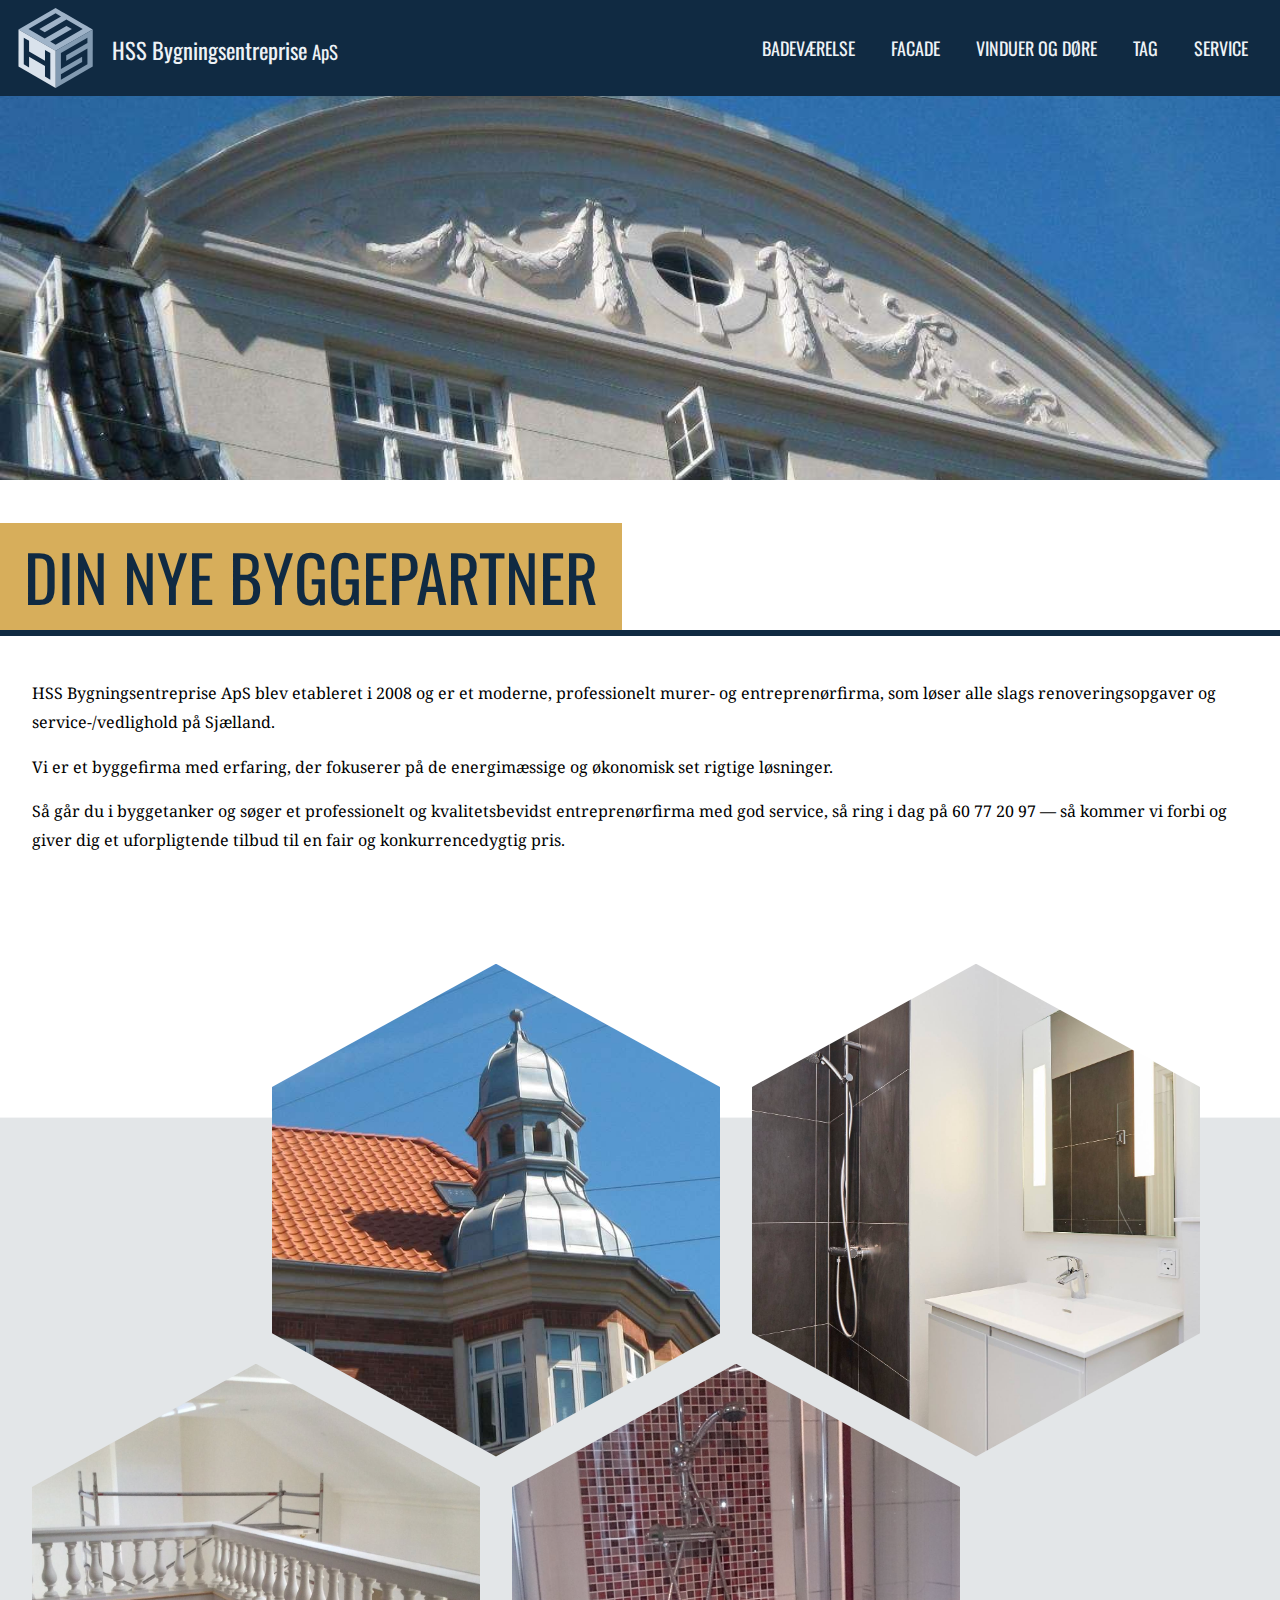
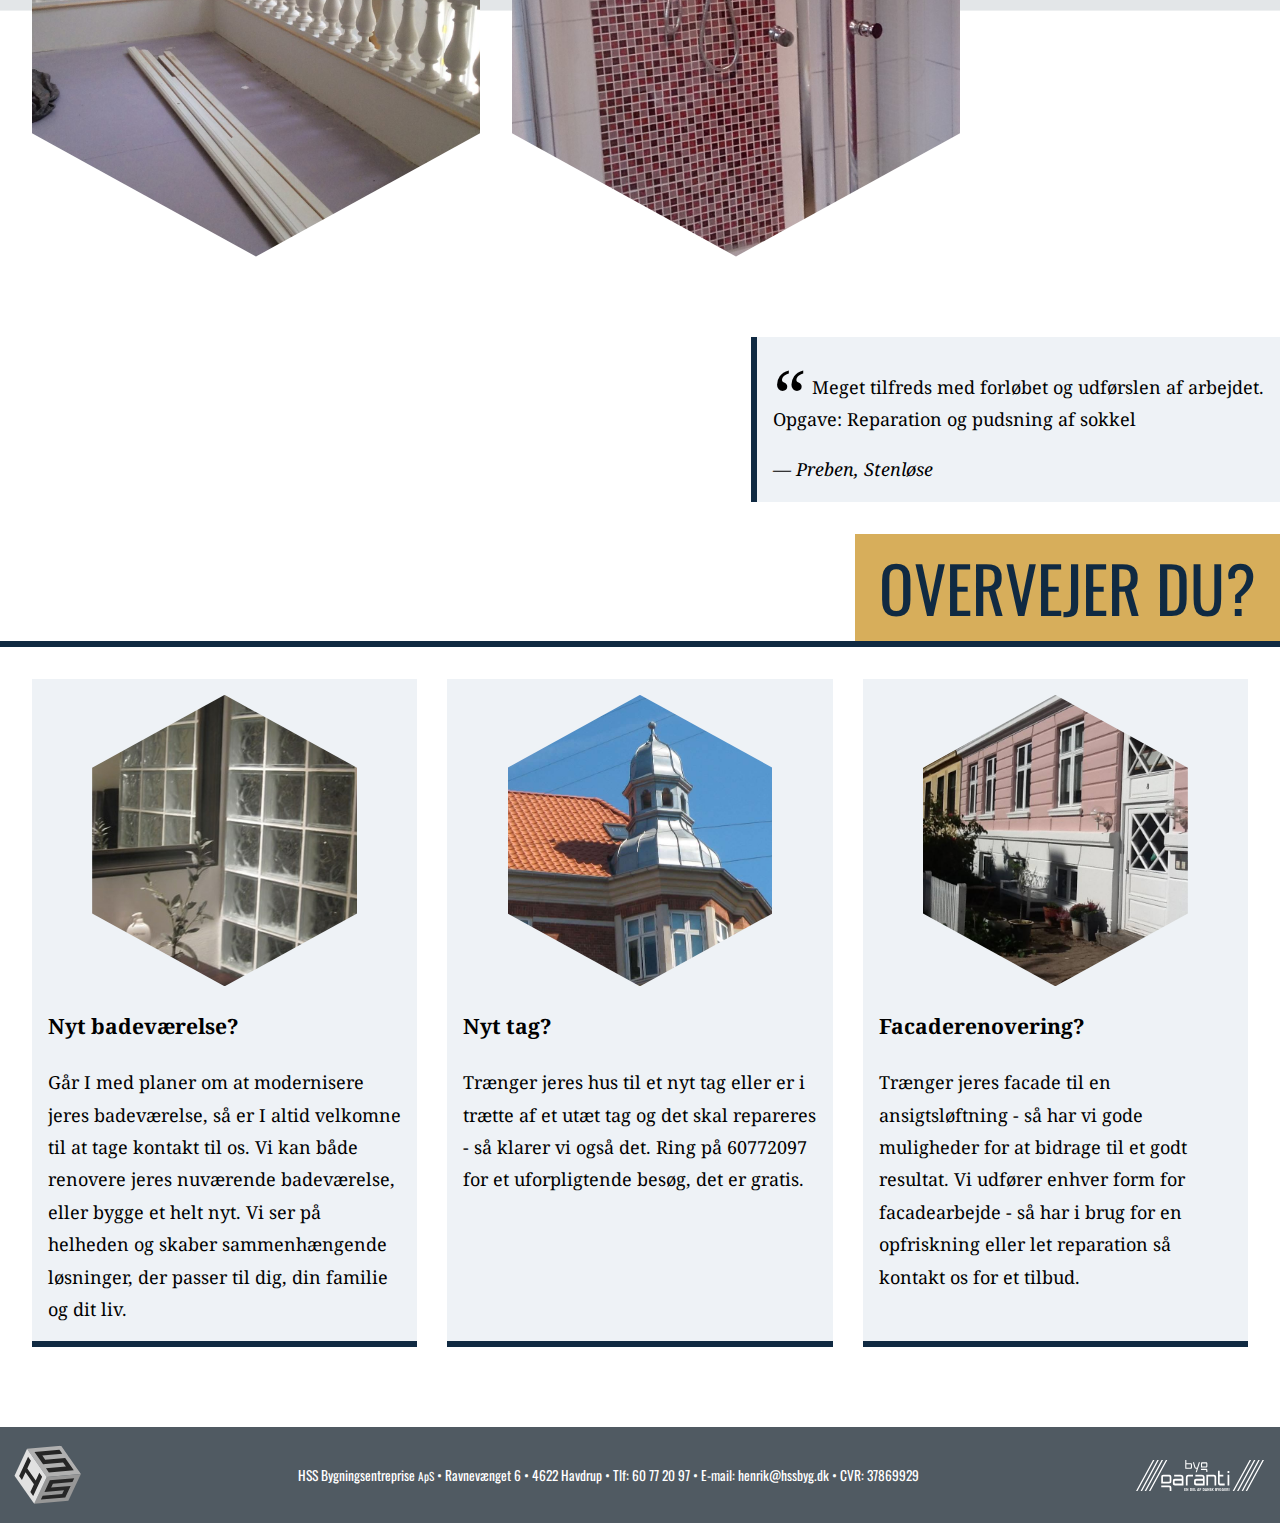
<file: index.html>
<!DOCTYPE html>
<html lang="da-DK" dir="ltr">
<head>
	<script id="Cookiebot" src="https://consent.cookiebot.com/uc.js" data-cbid="85966b69-43c4-40d6-a053-6c1cb45fd8cd" data-blockingmode="auto" type="text/javascript"></script>
	<title>HSS Bygningsentreprise ApS</title>
	<meta charset="UTF-8">
	<meta name="description" content="Alt i enterprise, bygningsskader og reparation">
	<meta name="viewport" content="width=device-width, initial-scale=1, viewport-fit=cover">
	<link rel="apple-touch-icon" sizes="180x180" href="assets/favicon/apple-touch-icon.png">
	<link rel="icon" type="image/png" sizes="32x32" href="assets/favicon/favicon-32x32.png">
	<link rel="icon" type="image/png" sizes="16x16" href="assets/favicon/favicon-16x16.png">
	<link rel="manifest" href="/site.webmanifest">
	<link rel="mask-icon" href="assets/favicon/safari-pinned-tab.svg" color="#102a43">
	<meta name="msapplication-TileColor" content="#102a43">
	<meta name="theme-color" content="#ffffff">
	<link href="https://fonts.googleapis.com/css?family=Noto+Sans:700%7CNoto+Serif:400,400i,700,700i&display=swap" rel="stylesheet">
	<link href="https://fonts.googleapis.com/css?family=Oswald:400,600&display=swap" rel="stylesheet">
	<link href="assets/css/styles.css" rel="stylesheet">
	<script async src="https://www.googletagmanager.com/gtag/js?id=UA-152599998-2"></script>
	<script>window.dataLayer = window.dataLayer || [];function gtag(){dataLayer.push(arguments);}gtag('js', new Date());gtag('config', 'UA-152599998-2');</script>
</head>
<body itemscope itemtype="https://schema.org/WebPage">
	<header class="c-header">
		<a href="/" class="c-logo">
			<img src="assets/img/logo.svg" alt="HSS Bygningsentreprise ApS" />
			<span class="c-logo__text">HSS Bygningsentreprise <small>ApS</small></span>
		</a>
		<nav itemscope itemtype="https://schema.org/SiteNavigationElement">
			<a class="c-nav__item" href="badevaerelse.html"><span itemprop="name">Badeværelse</span></a>
			<a class="c-nav__item" href="facade.html"><span itemprop="name">Facade</span></a>
			<a class="c-nav__item" href="vinduer.html"><span itemprop="name">Vinduer og døre</span></a>
			<a class="c-nav__item" href="tag.html"><span itemprop="name">Tag</span></a>
			<a class="c-nav__item" href="service.html"><span itemprop="name">Service</span></a>
		</nav>
	</header>

	<figure class="c-banner">
		<img src="assets/img/frontpage.jpg" class="c-banner__img" alt="Badeværelse" />
	</figure>

	<main class="c-section">
		<article class="c-article" itemscope itemtype="http://schema.org/CreativeWork">
			<h1 class="c-article__headline" itemprop="headline">
				<span class="c-article__headline-text">Din nye byggepartner</span>
			</h1>

			<div class="c-article__text" itemprop="text">
				<p>HSS Bygningsentreprise ApS blev etableret i 2008 og er et moderne, professionelt murer- og entreprenørfirma, som løser alle slags renoveringsopgaver og service-/vedlighold på Sjælland.</p>
				<p>Vi er et byggefirma med erfaring, der fokuserer på de energimæssige og økonomisk set rigtige løsninger.</p>
				<p>Så går du i byggetanker og søger et professionelt og kvalitetsbevidst entreprenørfirma med god service, så ring i dag på 60 77 20 97 — så kommer vi forbi og giver dig et uforpligtende tilbud til en fair og konkurrencedygtig pris.</p>
			</div>

			<section class="c-hexagon" itemscope itemtype="http://schema.org/ImageGallery">
				<figure class="c-hexagon__item" itemprop="image" itemscope itemtype="http://schema.org/ImageObject">
					<meta itemprop="description" content="Flisearbejde og mange andre ting">
					<img src="assets/img/30072008_020_240.jpg" class="c-hexagon__img" alt="Forside 1" itemprop="contentUrl" />
				</figure>
				<figure class="c-hexagon__item" itemprop="image" itemscope itemtype="http://schema.org/ImageObject">
					<img src="assets/img/16992023_1247423598628091_3219725773539631219_o.jpg" class="c-hexagon__img" alt="Forside 2" itemprop="contentUrl" />
				</figure>
				<figure class="c-hexagon__item" itemprop="image" itemscope itemtype="http://schema.org/ImageObject">
					<img src="assets/img/12322749_936907319679722_6024435086562871409_o.jpg" class="c-hexagon__img" alt="Forside 3" itemprop="contentUrl" />
				</figure>
				<figure class="c-hexagon__item" itemprop="image" itemscope itemtype="http://schema.org/ImageObject">
					<img src="assets/img/10491387_775371162500006_3505080698012099458_o.jpg" class="c-hexagon__img" alt="Forside 4" itemprop="contentUrl" />
				</figure>
			</section>

			<blockquote class="c-quote" itemscope="" itemtype="http://schema.org/Quotation">
				<p class="c-quote__text" itemprop="text">Meget tilfreds med forløbet og udførslen af arbejdet.<br />Opgave: Reparation og pudsning af sokkel</p>
				<cite class="c-quote__cite" itemprop="name">— Preben, Stenløse</cite>
			</blockquote>

			<h2 class="c-article__headline c-article__headline--right" itemprop="headline">
				<span class="c-article__headline-text">Overvejer du?</span>
			</h2>

			<div class="c-spot-wrapper">
				<article class="c-spot__item">
					<figure class="c-spot__img-wrapper">
						<meta itemprop="description" content="Flisearbejde og mange andre ting">
						<img src="assets/img/bath2.jpg" class="c-spot__img" alt="Badeværelse 1" itemprop="contentUrl" />
					</figure>
					<h3 class="c-spot__headline">Nyt badeværelse?</h3>
					<div class="c-spot__text">
						Går I med planer om at modernisere jeres badeværelse, så er I altid velkomne til at tage kontakt til os. Vi kan både renovere jeres nuværende badeværelse, eller bygge et helt nyt. Vi ser på helheden og skaber sammenhængende løsninger, der passer til dig, din familie og dit liv.​
					</div>
				</article>
				<article class="c-spot__item">
					<figure class="c-spot__img-wrapper">
						<meta itemprop="description" content="Flisearbejde og mange andre ting">
						<img src="assets/img/30072008_020_240.jpg" class="c-spot__img" alt="Tage 1" itemprop="contentUrl" />
					</figure>
					<h3 class="c-spot__headline">Nyt tag?</h3>
					<div class="c-spot__text">
						Trænger jeres hus til et nyt tag eller er i trætte af et utæt tag og det skal repareres - så klarer vi også det.
						Ring på 60772097 for et uforpligtende besøg, det er gratis.
					</div>
				</article>
				<article class="c-spot__item">
					<figure class="c-spot__img-wrapper">
						<meta itemprop="description" content="Flisearbejde og mange andre ting">
						<img src="assets/img/553793_581527155217742_650581510_n.jpg" class="c-spot__img" alt="Facade 1" itemprop="contentUrl" />
					</figure>
					<h3 class="c-spot__headline">Facaderenovering?</h3>
					<div class="c-spot__text">
						​Trænger jeres facade til en ansigtsløftning - så har vi gode muligheder for at bidrage til et godt resultat. Vi udfører enhver form for facadearbejde - så har i brug for en opfriskning eller let reparation så kontakt os for et tilbud.​
					</div>
				</article>
			</div>

		</article>
	</main>

	<footer class="c-footer" itemscope itemtype="http://schema.org/HomeAndConstructionBusiness">
		<img src="assets/img/logo.svg" alt="HSS Bygningsentreprise ApS" itemprop="image" class="c-img--mono" />
		<div class="c-footer__inner">
			<span itemprop="name" class="c-footer__bullet">​HSS Bygningsentreprise <small>ApS</small></span>
			<span itemprop="address" itemscope itemtype="http://schema.org/PostalAddress">
				<span itemprop="streetAddress" class="c-footer__bullet">Ravnevænget 6</span>
				<span itemprop="addressLocality" class="c-footer__bullet">4622 Havdrup​</span>
				<meta itemprop="addressCountry" content="DK">
			</span>
			<span class="c-footer__section">
				Tlf: <a href="tel:+4560772097"><span itemprop="telephone" class="c-footer__bullet">60 77 20 97</span></a>
				E-mail: <a href="mailto:henrik@hssbyg.dk" class="c-footer__bullet"><span itemprop="email">henrik@hssbyg.dk</span></a>
				CVR: <span itemprop="isicV4">37869929</span>
				<meta itemprop="priceRange" content="$$$-$$$$$">
				<meta itemprop="openingHours" content="Mo,Tu,We,Th 07:00-16:00">
				<meta itemprop="openingHours" content="Fr 07:00-12:00">
				<link itemprop="url" href="https://www.hssbyg.dk">
				<link itemprop="sameAs" href="http://www.facebook.com/hssbyg">
			</span>
		</div>
		<img src="assets/img/byggaranti.svg" alt="Byg Garanti — en del af Dansk Byggeri" class="c-img--byggaranti" />
	</footer>
</body>
</html>
</file>
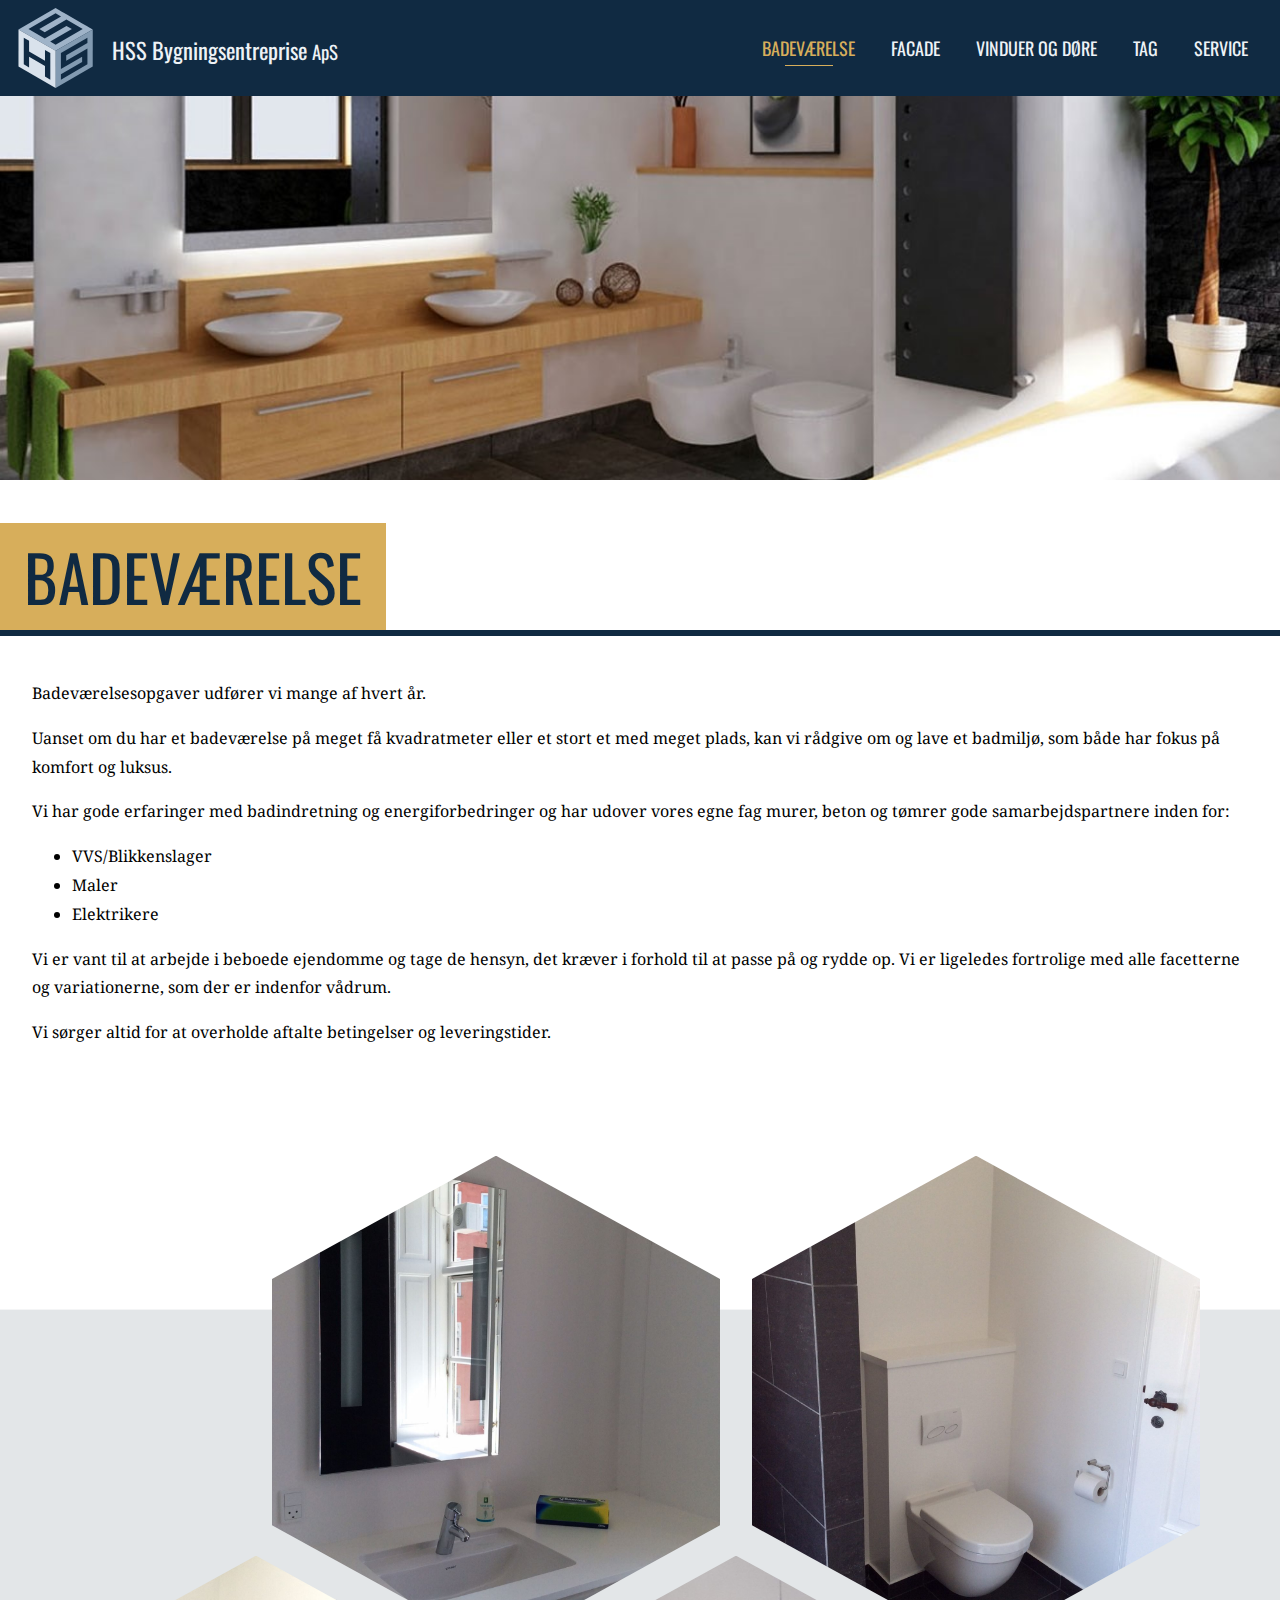
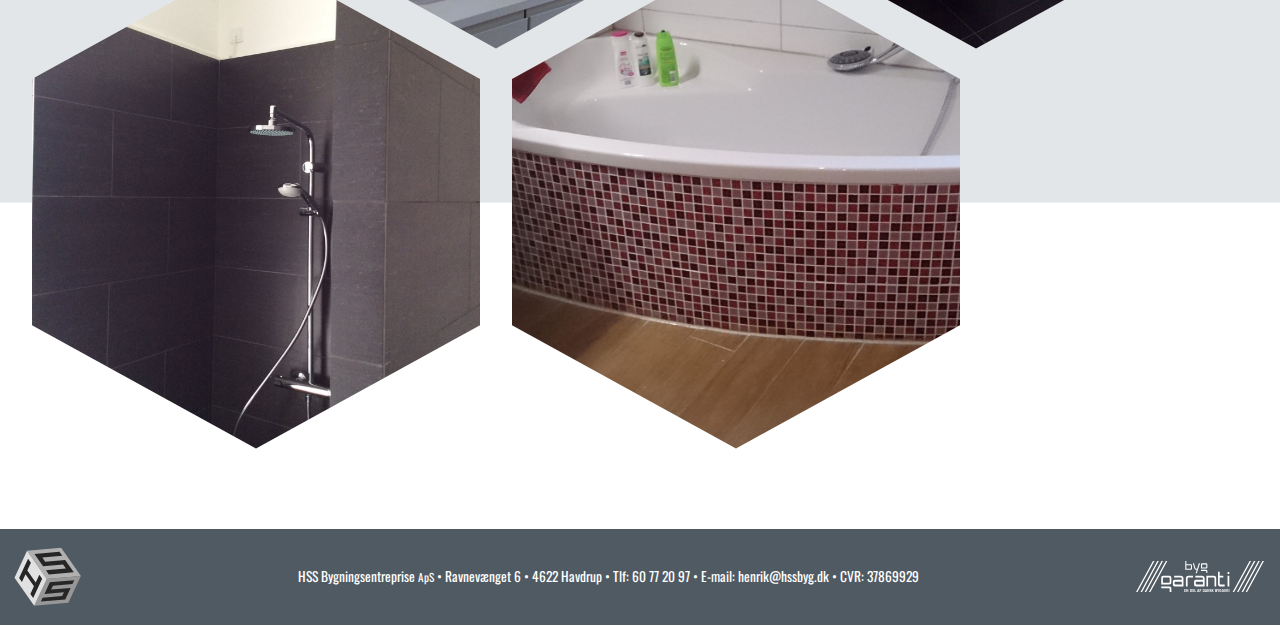
<file: badevaerelse.html>
<!DOCTYPE html>
<html lang="da-DK" dir="ltr">
<head>
	<title>HSS: Badeværelse</title>
	<meta charset="UTF-8">
	<meta name="description" content="Alt i enterprise, bygningsskader og reparation">
	<meta name="viewport" content="width=device-width, initial-scale=1, viewport-fit=cover">
	<link rel="apple-touch-icon" sizes="180x180" href="assets/favicon/apple-touch-icon.png">
	<link rel="icon" type="image/png" sizes="32x32" href="assets/favicon/favicon-32x32.png">
	<link rel="icon" type="image/png" sizes="16x16" href="assets/favicon/favicon-16x16.png">
	<link rel="manifest" href="/site.webmanifest">
	<link rel="mask-icon" href="assets/favicon/safari-pinned-tab.svg" color="#102a43">
	<meta name="msapplication-TileColor" content="#102a43">
	<meta name="theme-color" content="#ffffff">
	<link href="https://fonts.googleapis.com/css?family=Noto+Sans:700%7CNoto+Serif:400,400i,700,700i&display=swap" rel="stylesheet">
	<link href="https://fonts.googleapis.com/css?family=Oswald:400,600&display=swap" rel="stylesheet">
	<link href="assets/css/styles.css" rel="stylesheet">
	<script async src="https://www.googletagmanager.com/gtag/js?id=UA-152599998-2"></script>
	<script>window.dataLayer = window.dataLayer || [];function gtag(){dataLayer.push(arguments);}gtag('js', new Date());gtag('config', 'UA-152599998-2');</script>
</head>
<body itemscope itemtype="https://schema.org/WebPage">
	<header class="c-header">
		<a href="/" class="c-logo">
			<img src="assets/img/logo.svg" alt="HSS Bygningsentreprise ApS" />
			<span class="c-logo__text">HSS Bygningsentreprise <small>ApS</small></span>
		</a>
		<nav itemscope itemtype="https://schema.org/SiteNavigationElement">
			<a class="c-nav__item c-nav__item--active" href="badevaerelse.html"><span itemprop="name">Badeværelse</span></a>
			<a class="c-nav__item" href="facade.html"><span itemprop="name">Facade</span></a>
			<a class="c-nav__item" href="vinduer.html"><span itemprop="name">Vinduer og døre</span></a>
			<a class="c-nav__item" href="tag.html"><span itemprop="name">Tag</span></a>
			<a class="c-nav__item" href="service.html"><span itemprop="name">Service</span></a>
		</nav>
	</header>

	<figure class="c-banner">
		<img src="assets/img/bath.jpg" class="c-banner__img" alt="Badeværelse" />
	</figure>

	<main class="c-section">
		<article class="c-article" itemscope itemtype="http://schema.org/CreativeWork">
			<h1 class="c-article__headline" itemprop="headline">
				<span class="c-article__headline-text">Badeværelse</span>
			</h1>

			<div class="c-article__text" itemprop="text">
				<p>Badeværelsesopgaver udfører vi mange af hvert år.</p>
				<p>Uanset om du har et badeværelse på meget få kvadratmeter eller et stort et med meget plads, kan vi rådgive om og lave et badmiljø, som både har fokus på komfort og luksus.</p>
				<p>Vi har gode erfaringer med badindretning og energiforbedringer og har udover vores egne fag murer, beton og tømrer gode samarbejdspartnere inden for:</p>
				<ul>
					<li>VVS/Blikkenslager</li>
					<li>Maler</li>
					<li>Elektrikere​</li>
				</ul>
				<p>Vi er vant til at arbejde i beboede ejendomme og tage de hensyn, det kræver i forhold til at passe på og rydde op. Vi er ligeledes fortrolige med alle facetterne og variationerne, som der er indenfor vådrum.​</p>
				<p>Vi sørger altid for at overholde aftalte betingelser og leveringstider.</p>
			</div>

			<section class="c-hexagon" itemscope itemtype="http://schema.org/ImageGallery">
				<figure class="c-hexagon__item" itemprop="image" itemscope itemtype="http://schema.org/ImageObject">
					<meta itemprop="description" content="Flisearbejde og mange andre ting">
					<img src="assets/img/1941618_688244921212631_7980501790806065431_o.jpg" class="c-hexagon__img" alt="Badeværelse 1" itemprop="contentUrl" />
				</figure>
				<figure class="c-hexagon__item" itemprop="image" itemscope itemtype="http://schema.org/ImageObject">
					<img src="assets/img/10259283_688244917879298_5460482762830792814_o.jpg" class="c-hexagon__img" alt="Badeværelse 2" itemprop="contentUrl" />
				</figure>
				<figure class="c-hexagon__item" itemprop="image" itemscope itemtype="http://schema.org/ImageObject">
					<img src="assets/img/10265628_688244914545965_458962292490769627_o.jpg" class="c-hexagon__img" alt="Badeværelse 3" itemprop="contentUrl" />
				</figure>
				<figure class="c-hexagon__item" itemprop="image" itemscope itemtype="http://schema.org/ImageObject">
					<img src="assets/img/1799194_775371065833349_7469541743053440019_o.jpg" class="c-hexagon__img" alt="Badeværelse 4" itemprop="contentUrl" />
				</figure>
			</section>

		</article>
	</main>

	<footer class="c-footer" itemscope itemtype="http://schema.org/HomeAndConstructionBusiness">
		<img src="assets/img/logo.svg" alt="HSS Bygningsentreprise ApS" itemprop="image" class="c-img--mono" />
		<div class="c-footer__inner">
			<span itemprop="name" class="c-footer__bullet">​HSS Bygningsentreprise <small>ApS</small></span>
			<span itemprop="address" itemscope itemtype="http://schema.org/PostalAddress">
				<span itemprop="streetAddress" class="c-footer__bullet">Ravnevænget 6</span>
				<span itemprop="addressLocality" class="c-footer__bullet">4622 Havdrup​</span>
				<meta itemprop="addressCountry" content="DK">
			</span>
			<span class="c-footer__section">
				Tlf: <a href="tel:+4560772097"><span itemprop="telephone" class="c-footer__bullet">60 77 20 97</span></a>
				E-mail: <a href="mailto:henrik@hssbyg.dk" class="c-footer__bullet"><span itemprop="email">henrik@hssbyg.dk</span></a>
				CVR: <span itemprop="isicV4">37869929</span>
				<meta itemprop="priceRange" content="$$$-$$$$$">
				<meta itemprop="openingHours" content="Mo,Tu,We,Th 07:00-16:00">
				<meta itemprop="openingHours" content="Fr 07:00-12:00">
				<link itemprop="url" href="https://www.hssbyg.dk">
				<link itemprop="sameAs" href="http://www.facebook.com/hssbyg">
			</span>
		</div>
		<img src="assets/img/byggaranti.svg" alt="Byg Garanti — en del af Dansk Byggeri" class="c-img--byggaranti" />
	</footer>

</body>
</html>
</file>
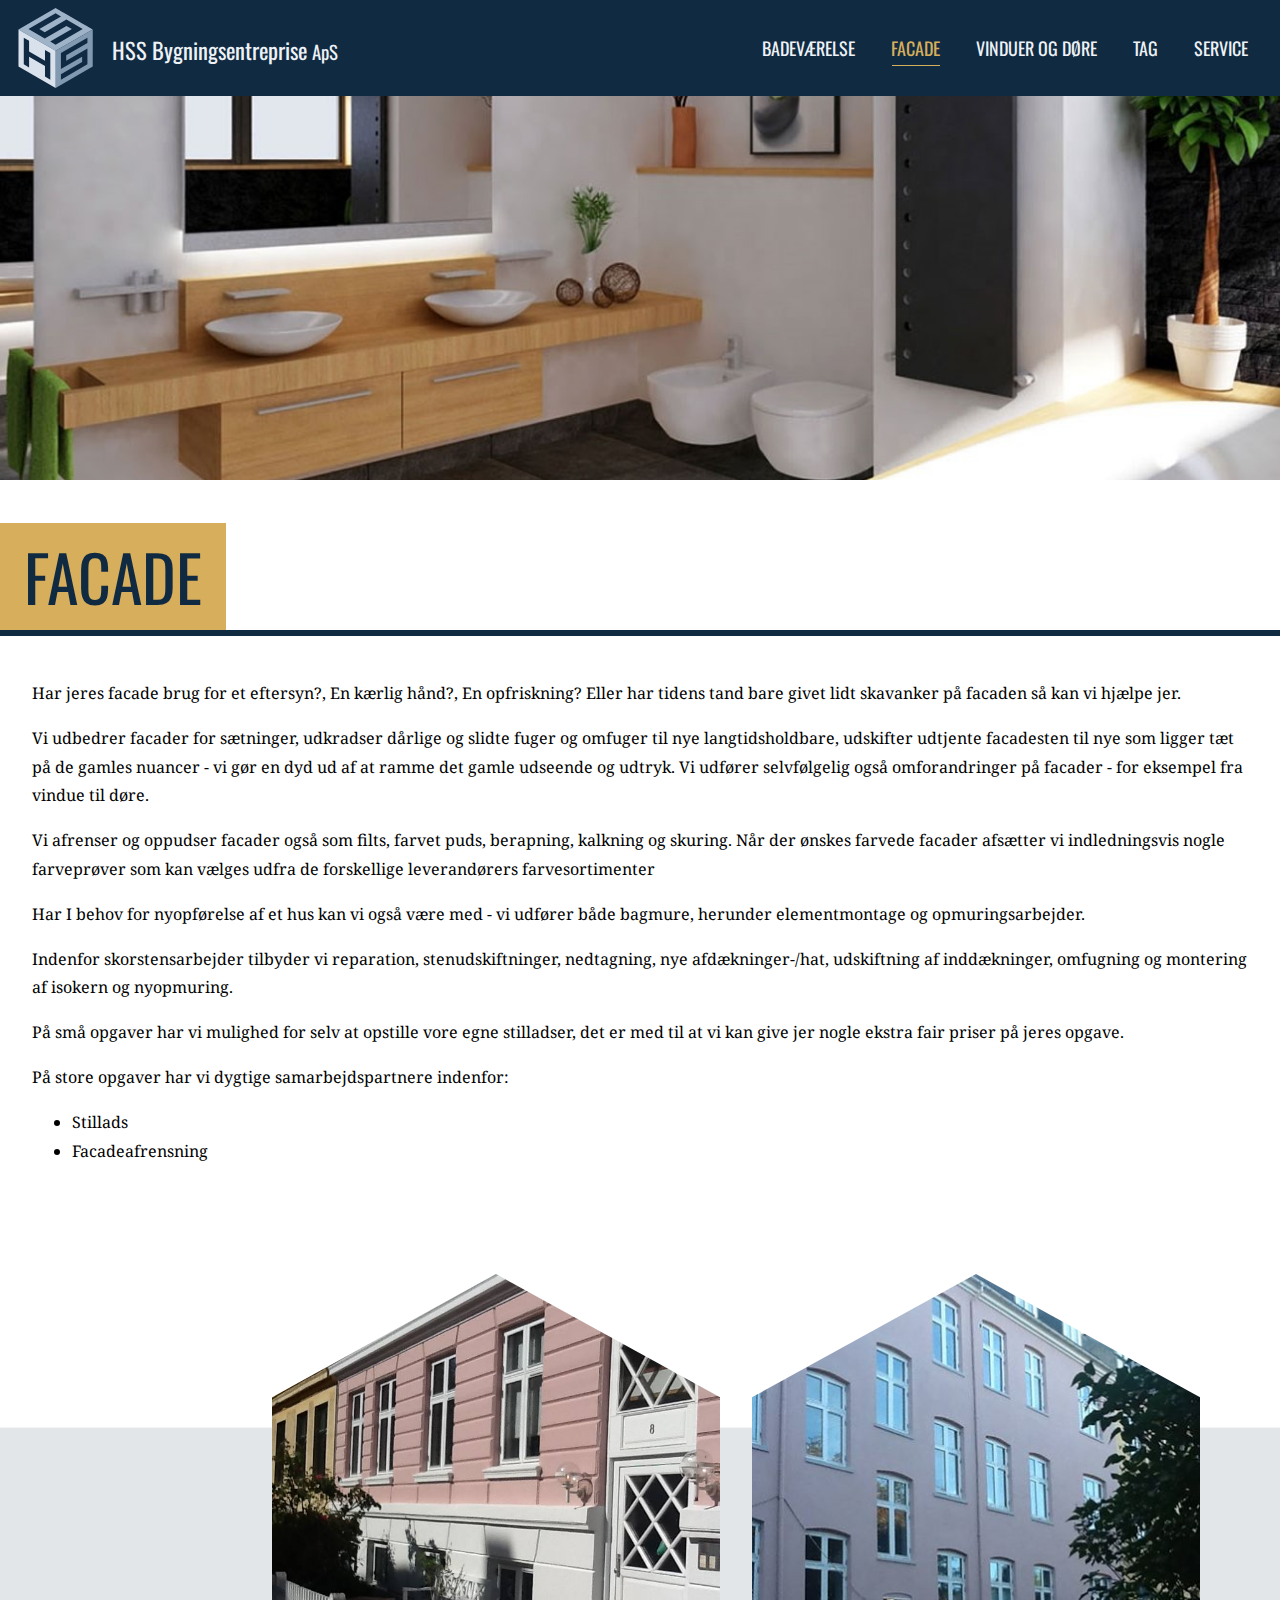
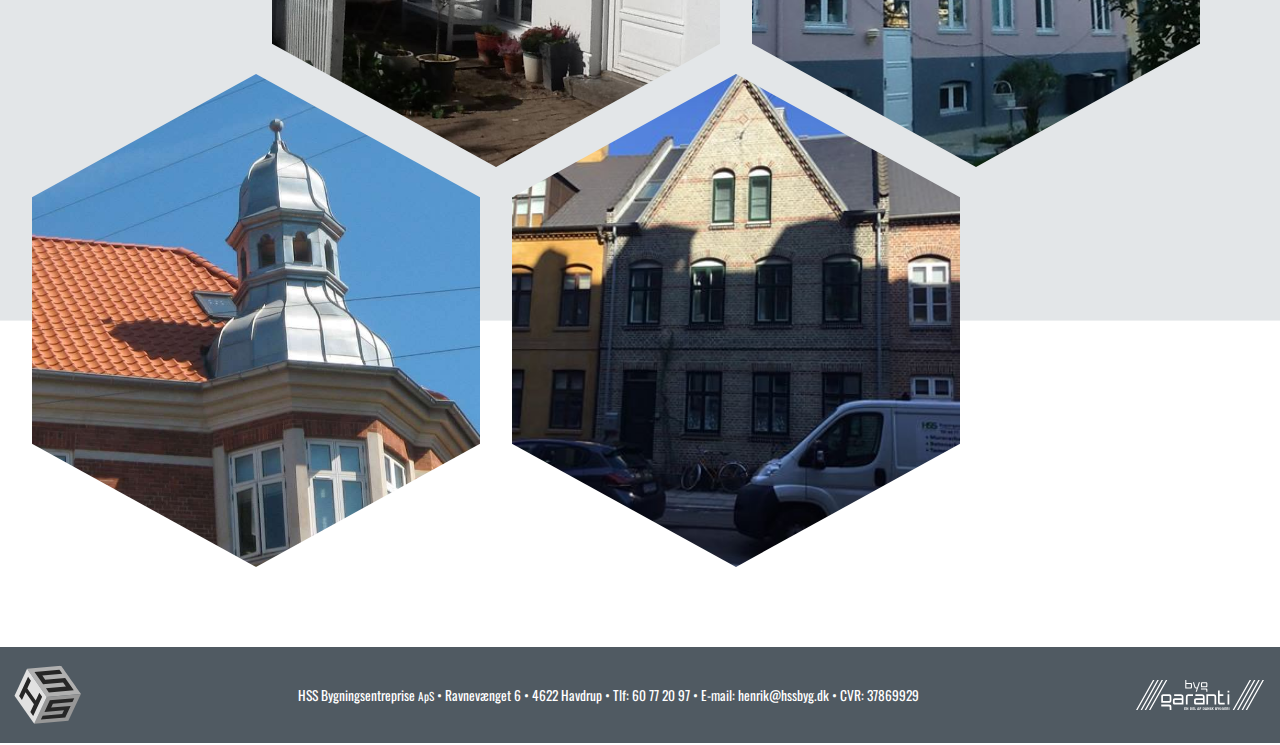
<file: facade.html>
<!DOCTYPE html>
<html lang="da-DK" dir="ltr">
<head>
	<title>HSS: Facade</title>
	<meta charset="UTF-8">
	<meta name="description" content="Alt i enterprise, bygningsskader og reparation">
	<meta name="viewport" content="width=device-width, initial-scale=1, viewport-fit=cover">
	<link rel="apple-touch-icon" sizes="180x180" href="assets/favicon/apple-touch-icon.png">
	<link rel="icon" type="image/png" sizes="32x32" href="assets/favicon/favicon-32x32.png">
	<link rel="icon" type="image/png" sizes="16x16" href="assets/favicon/favicon-16x16.png">
	<link rel="manifest" href="/site.webmanifest">
	<link rel="mask-icon" href="assets/favicon/safari-pinned-tab.svg" color="#102a43">
	<meta name="msapplication-TileColor" content="#102a43">
	<meta name="theme-color" content="#ffffff">
	<link href="https://fonts.googleapis.com/css?family=Noto+Sans:700%7CNoto+Serif:400,400i,700,700i&display=swap" rel="stylesheet">
	<link href="https://fonts.googleapis.com/css?family=Oswald:400,600&display=swap" rel="stylesheet">
	<link href="assets/css/styles.css" rel="stylesheet">
	<script async src="https://www.googletagmanager.com/gtag/js?id=UA-152599998-2"></script>
	<script>window.dataLayer = window.dataLayer || [];function gtag(){dataLayer.push(arguments);}gtag('js', new Date());gtag('config', 'UA-152599998-2');</script>
</head>
<body itemscope itemtype="https://schema.org/WebPage">
	<header class="c-header">
		<a href="/" class="c-logo">
			<img src="assets/img/logo.svg" alt="HSS Bygningsentreprise ApS" />
			<span class="c-logo__text">HSS Bygningsentreprise <small>ApS</small></span>
		</a>
		<nav itemscope itemtype="https://schema.org/SiteNavigationElement">
			<a class="c-nav__item" href="badevaerelse.html"><span itemprop="name">Badeværelse</span></a>
			<a class="c-nav__item c-nav__item--active" href="facade.html"><span itemprop="name">Facade</span></a>
			<a class="c-nav__item" href="vinduer.html"><span itemprop="name">Vinduer og døre</span></a>
			<a class="c-nav__item" href="tag.html"><span itemprop="name">Tag</span></a>
			<a class="c-nav__item" href="service.html"><span itemprop="name">Service</span></a>
		</nav>
	</header>

	<figure class="c-banner">
		<img src="assets/img/bath.jpg" class="c-banner__img" alt="Badeværelse" />
	</figure>

	<main class="c-section">
		<article class="c-article" itemscope itemtype="http://schema.org/CreativeWork">
			<h1 class="c-article__headline" itemprop="headline">
				<span class="c-article__headline-text">Facade</span>
			</h1>

			<div class="c-article__text" itemprop="text">
				<p>Har jeres facade brug for et eftersyn?, En kærlig hånd?, En opfriskning? Eller har tidens tand bare givet lidt skavanker på facaden så kan vi hjælpe jer.</p>
				<p>Vi udbedrer facader for sætninger, udkradser dårlige og slidte fuger og omfuger til nye langtidsholdbare, udskifter udtjente facadesten til nye som ligger tæt på de gamles nuancer - vi gør en dyd ud af at ramme det gamle udseende og udtryk. Vi udfører selvfølgelig også omforandringer på facader - for eksempel fra vindue til døre.</p>
				<p>Vi afrenser og oppudser facader også som filts, farvet puds, berapning, kalkning og skuring. Når der ønskes farvede facader afsætter vi indledningsvis nogle farveprøver som kan vælges udfra de forskellige leverandørers farvesortimenter</p>
				<p>Har I behov for nyopførelse af et hus kan vi også være med - vi udfører både bagmure, herunder elementmontage og opmuringsarbejder.</p>
				<p>Indenfor skorstensarbejder tilbyder vi reparation, stenudskiftninger, nedtagning, nye afdækninger-/hat, udskiftning af inddækninger, omfugning og montering af isokern og nyopmuring.</p>
				<p>På små opgaver har vi mulighed for selv at opstille vore egne stilladser, det er med til at vi kan give jer nogle ekstra fair priser på jeres opgave.</p>
				<p>På store opgaver har vi dygtige samarbejdspartnere indenfor:</p>
				<ul>
					<li>Stillads</li>
					<li>Facadeafrensning</li>
				</ul>
			</div>

			<section class="c-hexagon" itemscope itemtype="http://schema.org/ImageGallery">
				<figure class="c-hexagon__item" itemprop="image" itemscope itemtype="http://schema.org/ImageObject">
					<meta itemprop="description" content="Flisearbejde og mange andre ting">
					<img src="assets/img/553793_581527155217742_650581510_n.jpg" class="c-hexagon__img" alt="facade 1" itemprop="contentUrl" />
				</figure>
				<figure class="c-hexagon__item" itemprop="image" itemscope itemtype="http://schema.org/ImageObject">
					<img src="assets/img/1380531_581526561884468_1378306271_n.jpg" class="c-hexagon__img" alt="Facade 2" itemprop="contentUrl" />
				</figure>
				<figure class="c-hexagon__item" itemprop="image" itemscope itemtype="http://schema.org/ImageObject">
					<img src="assets/img/30072008_020_240.jpg" class="c-hexagon__img" alt="Facade 3" itemprop="contentUrl" />
				</figure>
				<figure class="c-hexagon__item" itemprop="image" itemscope itemtype="http://schema.org/ImageObject">
					<img src="assets/img/22137054_1447714065265709_2063627063777915022_o.jpg" class="c-hexagon__img" alt="Facade 4" itemprop="contentUrl" />
				</figure>
			</section>

		</article>
	</main>

	<footer class="c-footer" itemscope itemtype="http://schema.org/HomeAndConstructionBusiness">
		<img src="assets/img/logo.svg" alt="HSS Bygningsentreprise ApS" itemprop="image" class="c-img--mono" />
		<div class="c-footer__inner">
			<span itemprop="name" class="c-footer__bullet">​HSS Bygningsentreprise <small>ApS</small></span>
			<span itemprop="address" itemscope itemtype="http://schema.org/PostalAddress">
				<span itemprop="streetAddress" class="c-footer__bullet">Ravnevænget 6</span>
				<span itemprop="addressLocality" class="c-footer__bullet">4622 Havdrup​</span>
				<meta itemprop="addressCountry" content="DK">
			</span>
			<span class="c-footer__section">
				Tlf: <a href="tel:+4560772097"><span itemprop="telephone" class="c-footer__bullet">60 77 20 97</span></a>
				E-mail: <a href="mailto:henrik@hssbyg.dk" class="c-footer__bullet"><span itemprop="email">henrik@hssbyg.dk</span></a>
				CVR: <span itemprop="isicV4">37869929</span>
				<meta itemprop="priceRange" content="$$$-$$$$$">
				<meta itemprop="openingHours" content="Mo,Tu,We,Th 07:00-16:00">
				<meta itemprop="openingHours" content="Fr 07:00-12:00">
				<link itemprop="url" href="https://www.hssbyg.dk">
				<link itemprop="sameAs" href="http://www.facebook.com/hssbyg">
			</span>
		</div>
		<img src="assets/img/byggaranti.svg" alt="Byg Garanti — en del af Dansk Byggeri" class="c-img--byggaranti" />
	</footer>

</body>
</html>
</file>
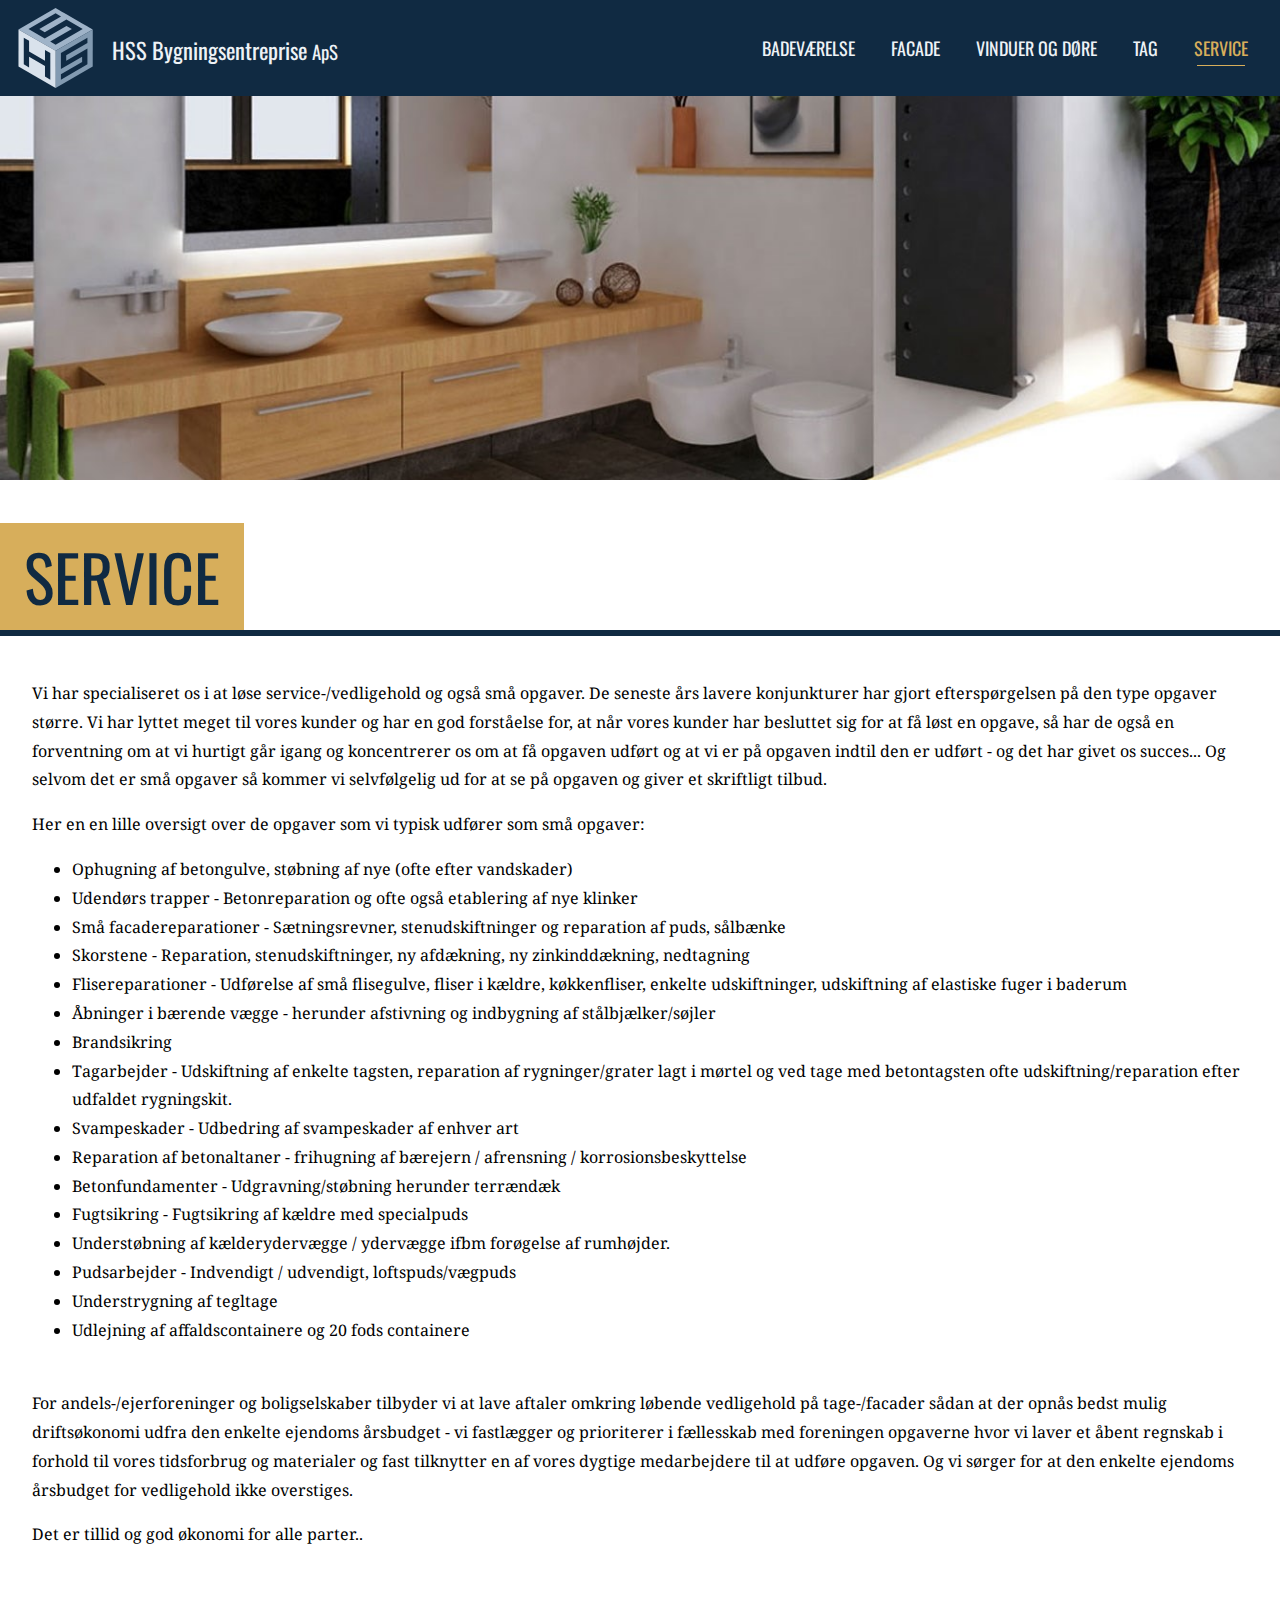
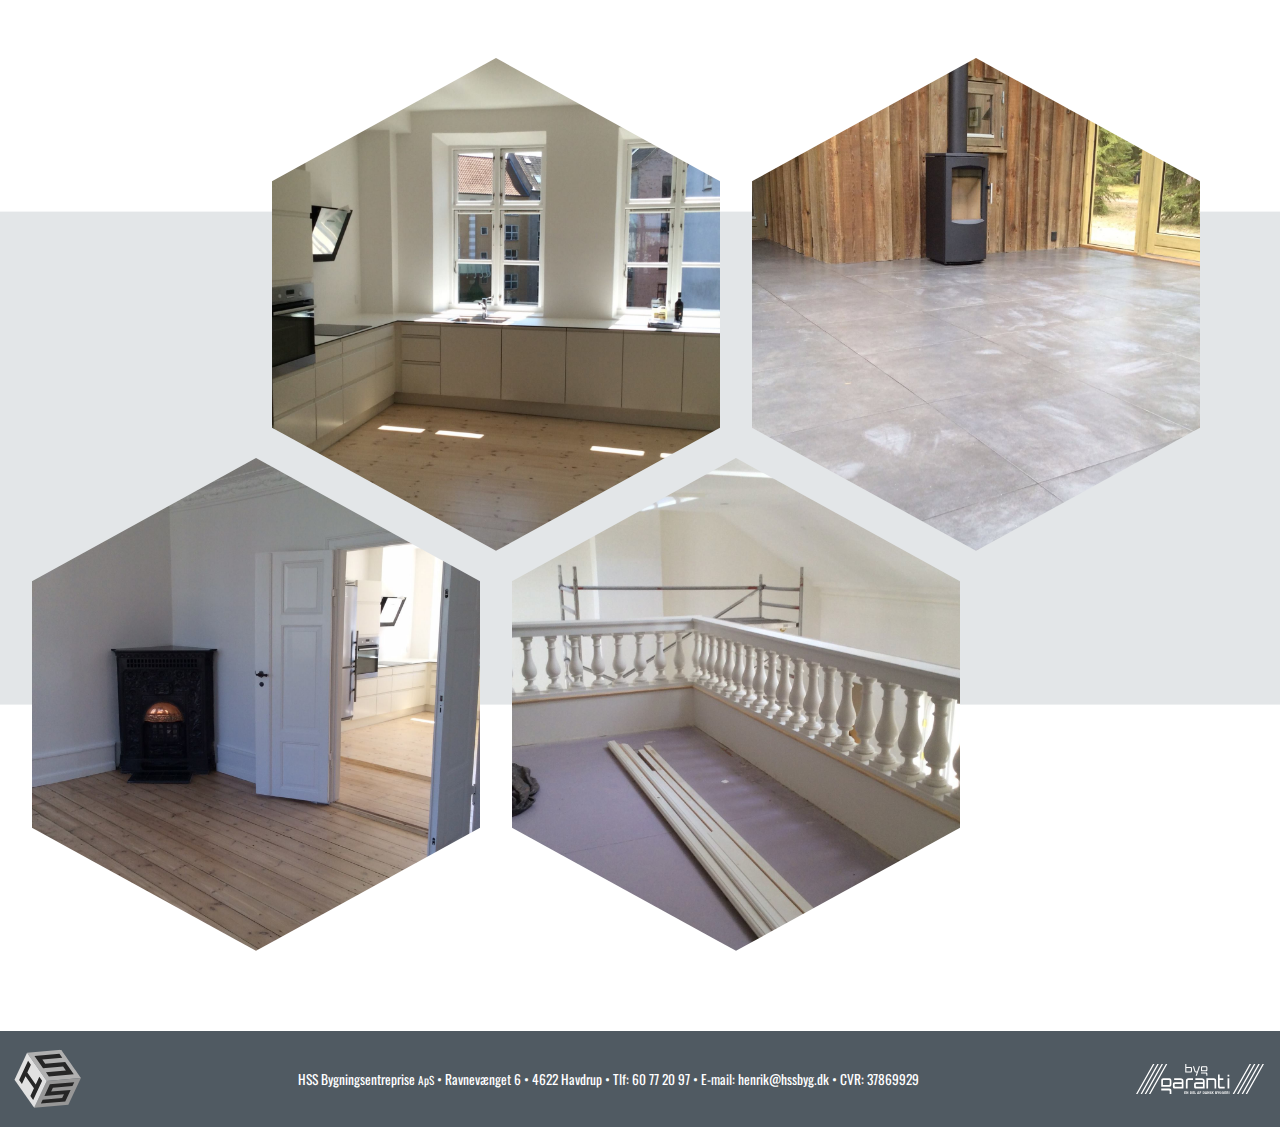
<file: service.html>
<!DOCTYPE html>
<html lang="da-DK" dir="ltr">
<head>
	<title>HSS: Service</title>
	<meta charset="UTF-8">
	<meta name="description" content="Alt i enterprise, bygningsskader og reparation">
	<meta name="viewport" content="width=device-width, initial-scale=1, viewport-fit=cover">
	<link rel="apple-touch-icon" sizes="180x180" href="assets/favicon/apple-touch-icon.png">
	<link rel="icon" type="image/png" sizes="32x32" href="assets/favicon/favicon-32x32.png">
	<link rel="icon" type="image/png" sizes="16x16" href="assets/favicon/favicon-16x16.png">
	<link rel="manifest" href="/site.webmanifest">
	<link rel="mask-icon" href="assets/favicon/safari-pinned-tab.svg" color="#102a43">
	<meta name="msapplication-TileColor" content="#102a43">
	<meta name="theme-color" content="#ffffff">
	<link href="https://fonts.googleapis.com/css?family=Noto+Sans:700%7CNoto+Serif:400,400i,700,700i&display=swap" rel="stylesheet">
	<link href="https://fonts.googleapis.com/css?family=Oswald:400,600&display=swap" rel="stylesheet">
	<link href="assets/css/styles.css" rel="stylesheet">
	<script async src="https://www.googletagmanager.com/gtag/js?id=UA-152599998-2"></script>
	<script>window.dataLayer = window.dataLayer || [];function gtag(){dataLayer.push(arguments);}gtag('js', new Date());gtag('config', 'UA-152599998-2');</script>
</head>
<body itemscope itemtype="https://schema.org/WebPage">
	<header class="c-header">
		<a href="/" class="c-logo">
			<img src="assets/img/logo.svg" alt="HSS Bygningsentreprise ApS" />
			<span class="c-logo__text">HSS Bygningsentreprise <small>ApS</small></span>
		</a>
		<nav itemscope itemtype="https://schema.org/SiteNavigationElement">
			<a class="c-nav__item" href="badevaerelse.html"><span itemprop="name">Badeværelse</span></a>
			<a class="c-nav__item" href="facade.html"><span itemprop="name">Facade</span></a>
			<a class="c-nav__item" href="vinduer.html"><span itemprop="name">Vinduer og døre</span></a>
			<a class="c-nav__item" href="tag.html"><span itemprop="name">Tag</span></a>
			<a class="c-nav__item c-nav__item--active" href="service.html"><span itemprop="name">Service</span></a>
		</nav>
	</header>

	<figure class="c-banner">
		<img src="assets/img/bath.jpg" class="c-banner__img" alt="Badeværelse" />
	</figure>

	<main class="c-section">
		<article class="c-article" itemscope itemtype="http://schema.org/CreativeWork">
			<h1 class="c-article__headline" itemprop="headline">
				<span class="c-article__headline-text">Service</span>
			</h1>

			<div class="c-article__text" itemprop="text">
				<p>​Vi har specialiseret os i at løse service-/vedligehold og også små opgaver. De seneste års lavere konjunkturer har gjort efterspørgelsen på den type opgaver større. Vi har lyttet meget til vores kunder og har en god forståelse for, at når vores kunder har besluttet sig for at få løst en opgave, så har de også en forventning om at vi hurtigt går igang og koncentrerer os om at få opgaven udført og at vi er på opgaven indtil den er udført - og det har givet os succes... Og selvom det er små opgaver så kommer vi selvfølgelig ud for at se på opgaven og giver et skriftligt tilbud.</p>
				<p>Her en en lille oversigt over de opgaver som vi typisk udfører som små opgaver:</p>
				<ul>
					<li>Ophugning af betongulve, støbning af nye (ofte efter vandskader)</li>
					<li>Udendørs trapper - Betonreparation og ofte også etablering af nye klinker</li>
					<li>Små facadereparationer - Sætningsrevner, stenudskiftninger og reparation af puds, sålbænke</li>
					<li>Skorstene - Reparation, stenudskiftninger, ny afdækning, ny zinkinddækning, nedtagning</li>
					<li>Flisereparationer - Udførelse af små flisegulve, fliser i kældre, køkkenfliser, enkelte udskiftninger, udskiftning af elastiske fuger i baderum</li>
					<li>Åbninger i bærende vægge - herunder afstivning og indbygning af stålbjælker/søjler</li>
					<li>Brandsikring</li>
					<li>Tagarbejder - Udskiftning af enkelte tagsten, reparation af rygninger/grater lagt i mørtel og ved tage med betontagsten ofte udskiftning/reparation efter udfaldet rygningskit.</li>
					<li>Svampeskader - Udbedring af svampeskader af enhver art</li>
					<li>Reparation af betonaltaner - frihugning af bærejern / afrensning / korrosionsbeskyttelse</li>
					<li>Betonfundamenter - Udgravning/støbning herunder terrændæk</li>
					<li>Fugtsikring - Fugtsikring af kældre med specialpuds</li>
					<li>Understøbning af kælderydervægge / ydervægge ifbm forøgelse af rumhøjder.</li>
					<li>Pudsarbejder - Indvendigt / udvendigt, loftspuds/vægpuds</li>
					<li>Understrygning af tegltage</li>
					<li>Udlejning af affaldscontainere og 20 fods containere</li>
				​</ul>

				<p>For andels-/ejerforeninger og boligselskaber tilbyder vi at lave aftaler omkring løbende vedligehold på tage-/facader sådan at der opnås bedst mulig driftsøkonomi udfra den enkelte ejendoms årsbudget - vi fastlægger og prioriterer i fællesskab med foreningen opgaverne hvor vi laver et åbent regnskab i forhold til vores tidsforbrug og materialer og fast tilknytter en af vores dygtige medarbejdere til at udføre opgaven. Og vi sørger for at den enkelte ejendoms årsbudget for vedligehold ikke overstiges.</p>
				<p>Det er tillid og god økonomi for alle parter..</p>
			</div>

			<section class="c-hexagon" itemscope itemtype="http://schema.org/ImageGallery">
				<figure class="c-hexagon__item" itemprop="image" itemscope itemtype="http://schema.org/ImageObject">
					<meta itemprop="description" content="Flisearbejde og mange andre ting">
					<img src="assets/img/10255403_688245527879237_7910753584925840333_o.jpg" class="c-hexagon__img" alt="Service 1" itemprop="contentUrl" />
				</figure>
				<figure class="c-hexagon__item" itemprop="image" itemscope itemtype="http://schema.org/ImageObject">
					<img src="assets/img/10010356_657563417614115_167753169_o.jpg" class="c-hexagon__img" alt="Service 2" itemprop="contentUrl" />
				</figure>
				<figure class="c-hexagon__item" itemprop="image" itemscope itemtype="http://schema.org/ImageObject">
					<img src="assets/img/10382570_688245524545904_1243659218343507197_o.jpg" class="c-hexagon__img" alt="Service 3" itemprop="contentUrl" />
				</figure>
				<figure class="c-hexagon__item" itemprop="image" itemscope itemtype="http://schema.org/ImageObject">
					<img src="assets/img/12322749_936907319679722_6024435086562871409_o.jpg" class="c-hexagon__img" alt="Service 4" itemprop="contentUrl" />
				</figure>
			</section>

		</article>
	</main>

	<footer class="c-footer" itemscope itemtype="http://schema.org/HomeAndConstructionBusiness">
		<img src="assets/img/logo.svg" alt="HSS Bygningsentreprise ApS" itemprop="image" class="c-img--mono" />
		<div class="c-footer__inner">
			<span itemprop="name" class="c-footer__bullet">​HSS Bygningsentreprise <small>ApS</small></span>
			<span itemprop="address" itemscope itemtype="http://schema.org/PostalAddress">
				<span itemprop="streetAddress" class="c-footer__bullet">Ravnevænget 6</span>
				<span itemprop="addressLocality" class="c-footer__bullet">4622 Havdrup​</span>
				<meta itemprop="addressCountry" content="DK">
			</span>
			<span class="c-footer__section">
				Tlf: <a href="tel:+4560772097"><span itemprop="telephone" class="c-footer__bullet">60 77 20 97</span></a>
				E-mail: <a href="mailto:henrik@hssbyg.dk" class="c-footer__bullet"><span itemprop="email">henrik@hssbyg.dk</span></a>
				CVR: <span itemprop="isicV4">37869929</span>
				<meta itemprop="priceRange" content="$$$-$$$$$">
				<meta itemprop="openingHours" content="Mo,Tu,We,Th 07:00-16:00">
				<meta itemprop="openingHours" content="Fr 07:00-12:00">
				<link itemprop="url" href="https://www.hssbyg.dk">
				<link itemprop="sameAs" href="http://www.facebook.com/hssbyg">
			</span>
		</div>
		<img src="assets/img/byggaranti.svg" alt="Byg Garanti — en del af Dansk Byggeri" class="c-img--byggaranti" />
	</footer>

</body>
</html>
</file>
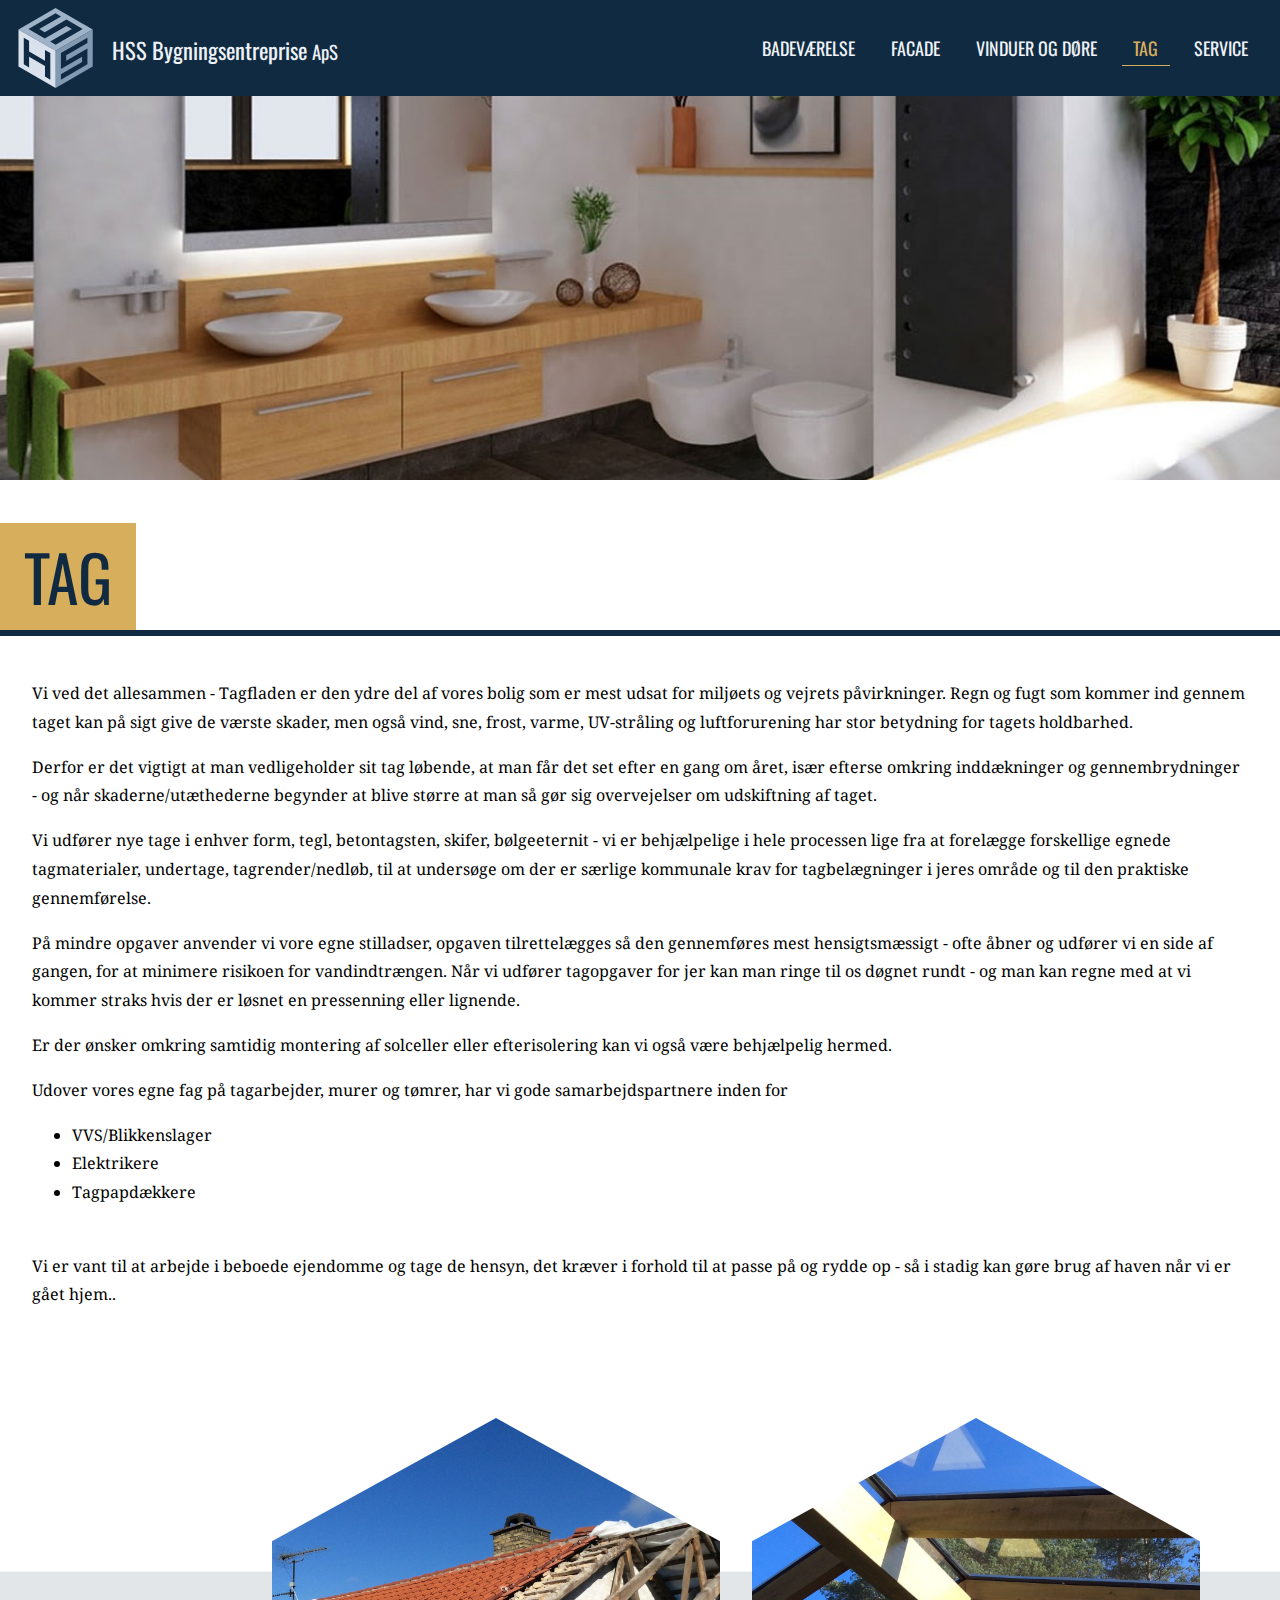
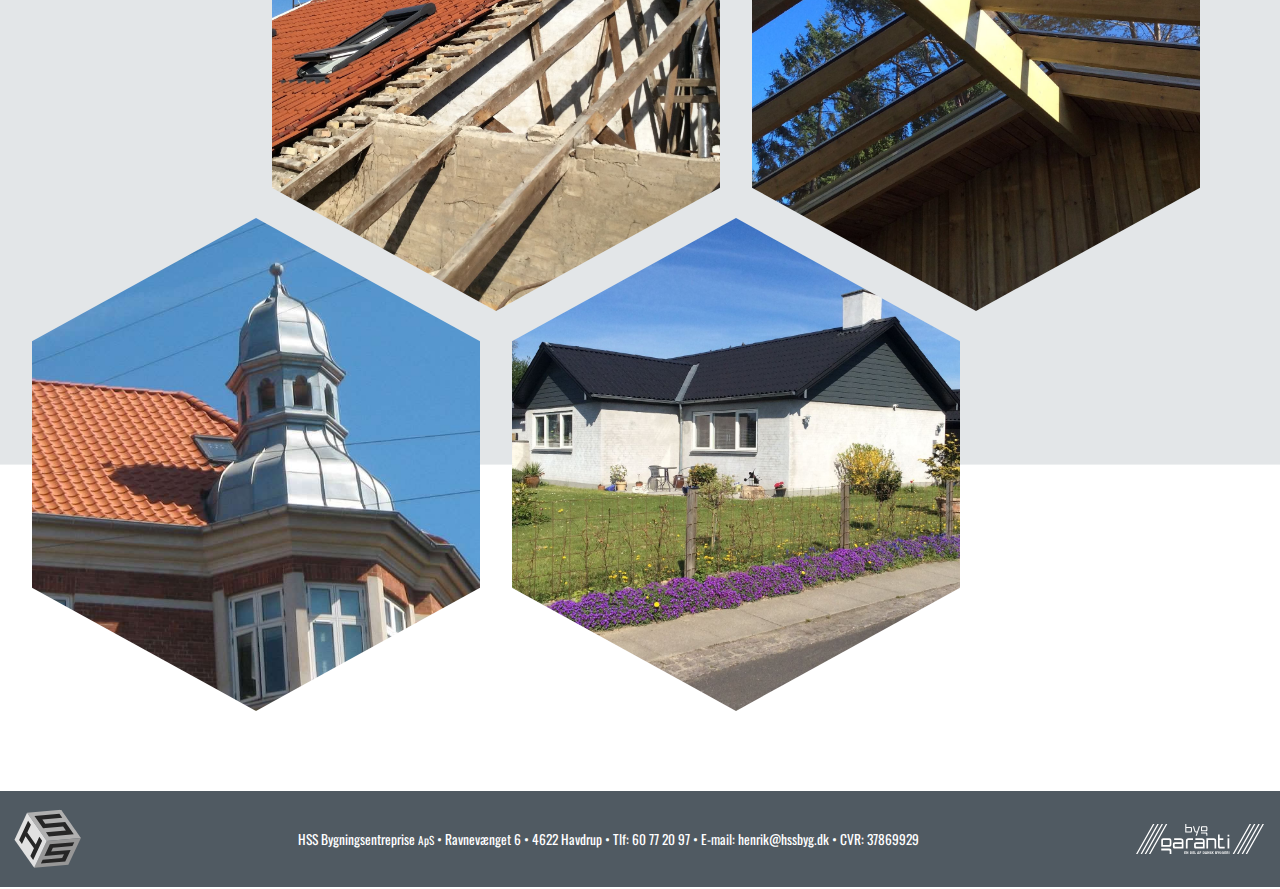
<file: tag.html>
<!DOCTYPE html>
<html lang="da-DK" dir="ltr">
<head>
	<title>HSS: Tag</title>
	<meta charset="UTF-8">
	<meta name="description" content="Alt i enterprise, bygningsskader og reparation">
	<meta name="viewport" content="width=device-width, initial-scale=1, viewport-fit=cover">
	<link rel="apple-touch-icon" sizes="180x180" href="assets/favicon/apple-touch-icon.png">
	<link rel="icon" type="image/png" sizes="32x32" href="assets/favicon/favicon-32x32.png">
	<link rel="icon" type="image/png" sizes="16x16" href="assets/favicon/favicon-16x16.png">
	<link rel="manifest" href="/site.webmanifest">
	<link rel="mask-icon" href="assets/favicon/safari-pinned-tab.svg" color="#102a43">
	<meta name="msapplication-TileColor" content="#102a43">
	<meta name="theme-color" content="#ffffff">
	<link href="https://fonts.googleapis.com/css?family=Noto+Sans:700%7CNoto+Serif:400,400i,700,700i&display=swap" rel="stylesheet">
	<link href="https://fonts.googleapis.com/css?family=Oswald:400,600&display=swap" rel="stylesheet">
	<link href="assets/css/styles.css" rel="stylesheet">
	<script async src="https://www.googletagmanager.com/gtag/js?id=UA-152599998-2"></script>
	<script>window.dataLayer = window.dataLayer || [];function gtag(){dataLayer.push(arguments);}gtag('js', new Date());gtag('config', 'UA-152599998-2');</script>
</head>
<body itemscope itemtype="https://schema.org/WebPage">
	<header class="c-header">
		<a href="/" class="c-logo">
			<img src="assets/img/logo.svg" alt="HSS Bygningsentreprise ApS" />
			<span class="c-logo__text">HSS Bygningsentreprise <small>ApS</small></span>
		</a>
		<nav itemscope itemtype="https://schema.org/SiteNavigationElement">
			<a class="c-nav__item" href="badevaerelse.html"><span itemprop="name">Badeværelse</span></a>
			<a class="c-nav__item" href="facade.html"><span itemprop="name">Facade</span></a>
			<a class="c-nav__item" href="vinduer.html"><span itemprop="name">Vinduer og døre</span></a>
			<a class="c-nav__item c-nav__item--active" href="tag.html"><span itemprop="name">Tag</span></a>
			<a class="c-nav__item" href="service.html"><span itemprop="name">Service</span></a>
		</nav>
	</header>

	<figure class="c-banner">
		<img src="assets/img/bath.jpg" class="c-banner__img" alt="Badeværelse" />
	</figure>

	<main class="c-section">
		<article class="c-article" itemscope itemtype="http://schema.org/CreativeWork">
			<h1 class="c-article__headline" itemprop="headline">
				<span class="c-article__headline-text">Tag</span>
			</h1>

			<div class="c-article__text" itemprop="text">
				<p>Vi ved det allesammen - Tagfladen er den ydre del af vores bolig som er mest udsat for miljøets og vejrets påvirkninger. Regn og fugt som kommer ind gennem taget kan på sigt give de værste skader, men også vind, sne, frost, varme, UV-stråling og luftforurening har stor betydning for tagets holdbarhed.</p>
				<p>Derfor er det vigtigt at man vedligeholder sit tag løbende, at man får det set efter en gang om året, især efterse omkring inddækninger og gennembrydninger - og når skaderne/utæthederne begynder at blive større at man så gør sig overvejelser om udskiftning af taget.</p>
				<p>Vi udfører nye tage i enhver form, tegl, betontagsten, skifer, bølgeeternit - vi er behjælpelige i hele processen lige fra at forelægge forskellige egnede tagmaterialer, undertage, tagrender/nedløb, til at undersøge om der er særlige kommunale krav for tagbelægninger i jeres område og til den praktiske gennemførelse.</p>
				<p>På mindre opgaver anvender vi vore egne stilladser, opgaven tilrettelægges så den gennemføres mest hensigtsmæssigt - ofte åbner og udfører vi en side af gangen, for at minimere risikoen for vandindtrængen. Når vi udfører tagopgaver for jer kan man ringe til os døgnet rundt - og man kan regne med at vi kommer straks hvis der er løsnet en pressenning eller lignende.</p>
				<p>Er der ønsker omkring samtidig montering af solceller eller efterisolering kan vi også være behjælpelig hermed.</p>
				<p>Udover vores egne fag på tagarbejder, murer og tømrer, har vi gode samarbejdspartnere inden for</p>
				<ul>
					<li>VVS/Blikkenslager</li>
					<li>Elektrikere</li>
					<li>Tagpapdækkere</li>
				​</ul>
				<p>Vi er vant til at arbejde i beboede ejendomme og tage de hensyn, det kræver i forhold til at passe på og rydde op - så i stadig kan gøre brug af haven når vi er gået hjem..​</p>
			</div>

			<section class="c-hexagon" itemscope itemtype="http://schema.org/ImageGallery">
				<figure class="c-hexagon__item" itemprop="image" itemscope itemtype="http://schema.org/ImageObject">
					<meta itemprop="description" content="Flisearbejde og mange andre ting">
					<img src="assets/img/10974730_804664429570679_4254818792644948061_o.jpg" class="c-hexagon__img" alt="Tag 1" itemprop="contentUrl" />
				</figure>
				<figure class="c-hexagon__item" itemprop="image" itemscope itemtype="http://schema.org/ImageObject">
					<img src="assets/img/1519622_657565467613910_1701356484_o.jpg" class="c-hexagon__img" alt="Tag 2" itemprop="contentUrl" />
				</figure>
				<figure class="c-hexagon__item" itemprop="image" itemscope itemtype="http://schema.org/ImageObject">
					<img src="assets/img/30072008_020_240.jpg" class="c-hexagon__img" alt="Tag 3" itemprop="contentUrl" />
				</figure>
				<figure class="c-hexagon__item" itemprop="image" itemscope itemtype="http://schema.org/ImageObject">
					<img src="assets/img/10321802_672328126137644_3288948380345730220_o.jpg" class="c-hexagon__img" alt="Tag 4" itemprop="contentUrl" />
				</figure>
			</section>

		</article>
	</main>

	<footer class="c-footer" itemscope itemtype="http://schema.org/HomeAndConstructionBusiness">
		<img src="assets/img/logo.svg" alt="HSS Bygningsentreprise ApS" itemprop="image" class="c-img--mono" />
		<div class="c-footer__inner">
			<span itemprop="name" class="c-footer__bullet">​HSS Bygningsentreprise <small>ApS</small></span>
			<span itemprop="address" itemscope itemtype="http://schema.org/PostalAddress">
				<span itemprop="streetAddress" class="c-footer__bullet">Ravnevænget 6</span>
				<span itemprop="addressLocality" class="c-footer__bullet">4622 Havdrup​</span>
				<meta itemprop="addressCountry" content="DK">
			</span>
			<span class="c-footer__section">
				Tlf: <a href="tel:+4560772097"><span itemprop="telephone" class="c-footer__bullet">60 77 20 97</span></a>
				E-mail: <a href="mailto:henrik@hssbyg.dk" class="c-footer__bullet"><span itemprop="email">henrik@hssbyg.dk</span></a>
				CVR: <span itemprop="isicV4">37869929</span>
				<meta itemprop="priceRange" content="$$$-$$$$$">
				<meta itemprop="openingHours" content="Mo,Tu,We,Th 07:00-16:00">
				<meta itemprop="openingHours" content="Fr 07:00-12:00">
				<link itemprop="url" href="https://www.hssbyg.dk">
				<link itemprop="sameAs" href="http://www.facebook.com/hssbyg">
			</span>
		</div>
		<img src="assets/img/byggaranti.svg" alt="Byg Garanti — en del af Dansk Byggeri" class="c-img--byggaranti" />
	</footer>

</body>
</html>
</file>
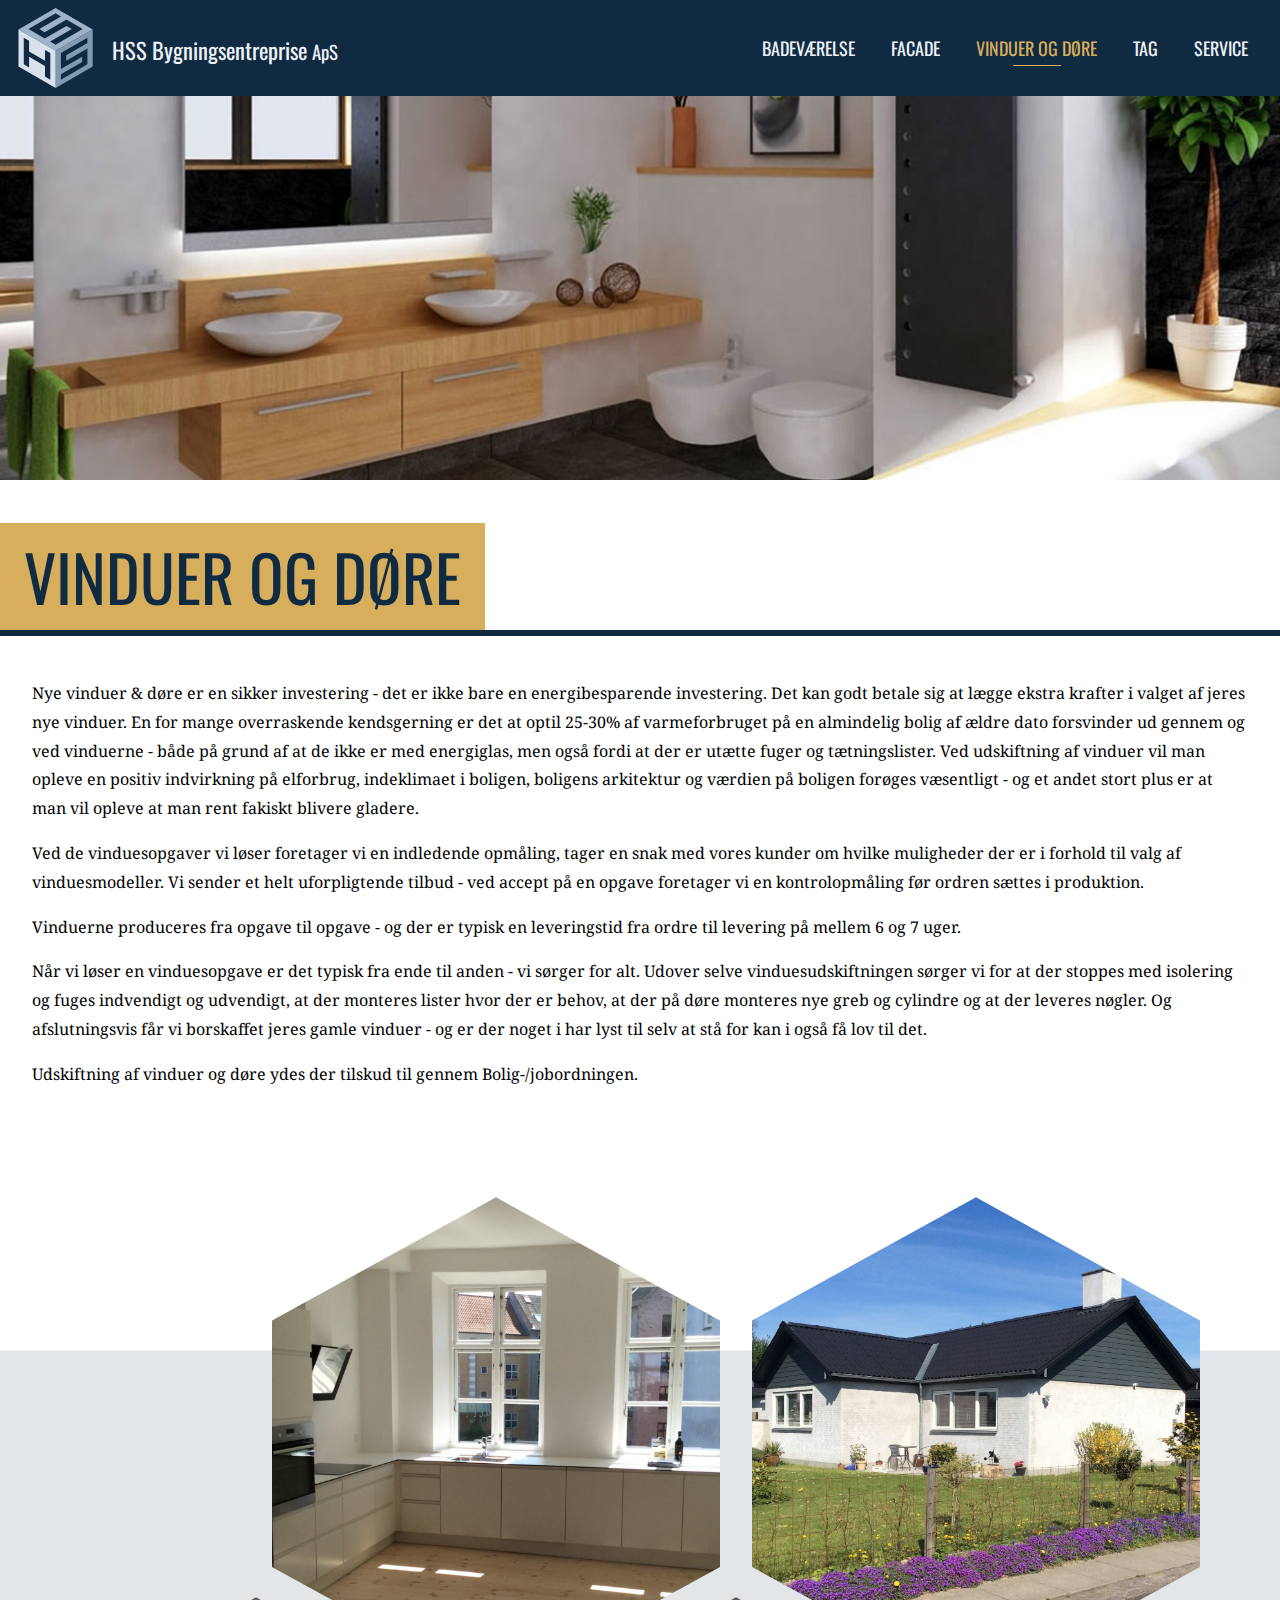
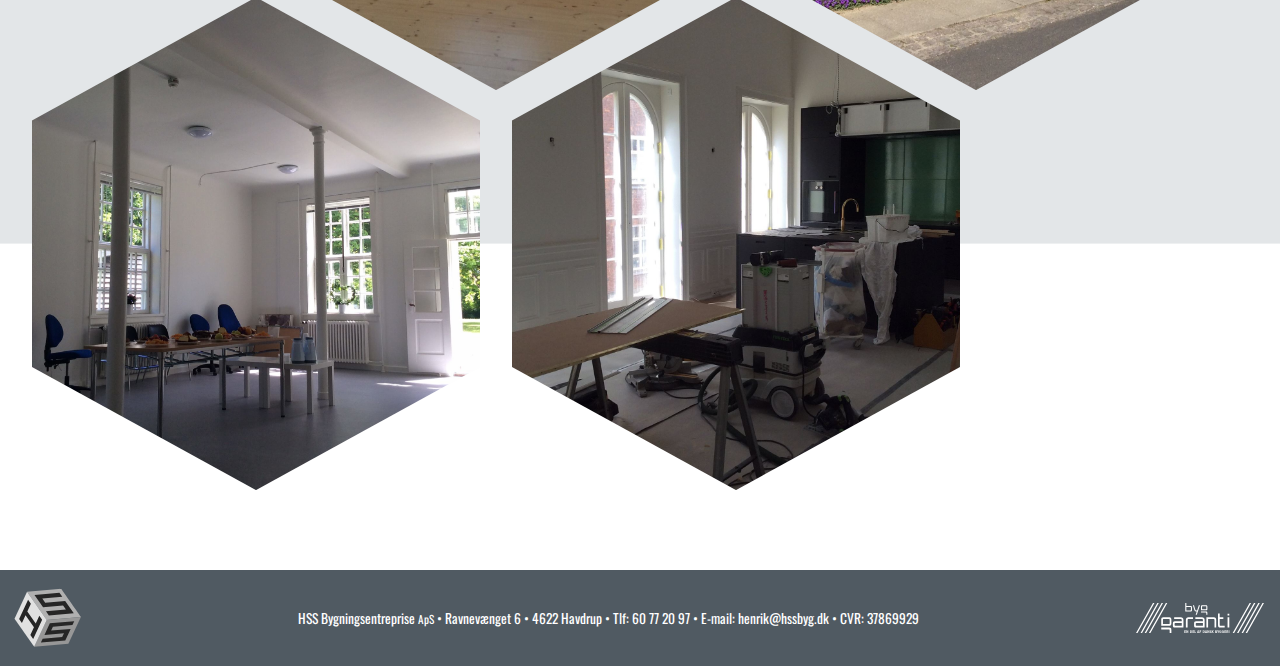
<file: vinduer.html>
<!DOCTYPE html>
<html lang="da-DK" dir="ltr">
<head>
	<title>HSS: Vinduer og døre</title>
	<meta charset="UTF-8">
	<meta name="description" content="Alt i enterprise, bygningsskader og reparation">
	<meta name="viewport" content="width=device-width, initial-scale=1, viewport-fit=cover">
	<link rel="apple-touch-icon" sizes="180x180" href="assets/favicon/apple-touch-icon.png">
	<link rel="icon" type="image/png" sizes="32x32" href="assets/favicon/favicon-32x32.png">
	<link rel="icon" type="image/png" sizes="16x16" href="assets/favicon/favicon-16x16.png">
	<link rel="manifest" href="/site.webmanifest">
	<link rel="mask-icon" href="assets/favicon/safari-pinned-tab.svg" color="#102a43">
	<meta name="msapplication-TileColor" content="#102a43">
	<meta name="theme-color" content="#ffffff">
	<link href="https://fonts.googleapis.com/css?family=Noto+Sans:700%7CNoto+Serif:400,400i,700,700i&display=swap" rel="stylesheet">
	<link href="https://fonts.googleapis.com/css?family=Oswald:400,600&display=swap" rel="stylesheet">
	<link href="assets/css/styles.css" rel="stylesheet">
	<script async src="https://www.googletagmanager.com/gtag/js?id=UA-152599998-2"></script>
	<script>window.dataLayer = window.dataLayer || [];function gtag(){dataLayer.push(arguments);}gtag('js', new Date());gtag('config', 'UA-152599998-2');</script>
</head>
<body itemscope itemtype="https://schema.org/WebPage">
	<header class="c-header">
		<a href="/" class="c-logo">
			<img src="assets/img/logo.svg" alt="HSS Bygningsentreprise ApS" />
			<span class="c-logo__text">HSS Bygningsentreprise <small>ApS</small></span>
		</a>
		<nav itemscope itemtype="https://schema.org/SiteNavigationElement">
			<a class="c-nav__item" href="badevaerelse.html"><span itemprop="name">Badeværelse</span></a>
			<a class="c-nav__item" href="facade.html"><span itemprop="name">Facade</span></a>
			<a class="c-nav__item c-nav__item--active" href="vinduer.html"><span itemprop="name">Vinduer og døre</span></a>
			<a class="c-nav__item" href="tag.html"><span itemprop="name">Tag</span></a>
			<a class="c-nav__item" href="service.html"><span itemprop="name">Service</span></a>
		</nav>
	</header>

	<figure class="c-banner">
		<img src="assets/img/bath.jpg" class="c-banner__img" alt="Badeværelse" />
	</figure>

	<main class="c-section">
		<article class="c-article" itemscope itemtype="http://schema.org/CreativeWork">
			<h1 class="c-article__headline" itemprop="headline">
				<span class="c-article__headline-text">Vinduer og døre</span>
			</h1>

			<div class="c-article__text" itemprop="text">
				<p>Nye vinduer & døre er en sikker investering - det er ikke bare en energibesparende investering. Det kan godt betale sig at lægge ekstra krafter i valget af jeres nye vinduer. En for mange overraskende kendsgerning er det at optil 25-30% af varmeforbruget på en almindelig bolig af ældre dato forsvinder ud gennem og ved vinduerne - både på grund af at de ikke er med energiglas, men også fordi at der er utætte fuger og tætningslister. Ved udskiftning af vinduer vil man opleve en positiv indvirkning på elforbrug, indeklimaet i boligen, boligens arkitektur og værdien på boligen forøges væsentligt - og et andet stort plus er at man vil opleve at man rent fakiskt blivere gladere.</p>
				<p>Ved de vinduesopgaver vi løser foretager vi en indledende opmåling, tager en snak med vores kunder om hvilke muligheder der er i forhold til valg af vinduesmodeller. Vi sender et helt uforpligtende tilbud - ved accept på en opgave foretager vi en kontrolopmåling før ordren sættes i produktion.</p>
				<p>Vinduerne produceres fra opgave til opgave - og der er typisk en leveringstid fra ordre til levering på mellem 6 og 7 uger.</p>
				<p>Når vi løser en vinduesopgave er det typisk fra ende til anden - vi sørger for alt. Udover selve vinduesudskiftningen sørger vi for at der stoppes med isolering og fuges indvendigt og udvendigt, at der monteres lister hvor der er behov, at der på døre monteres nye greb og cylindre og at der leveres nøgler. Og afslutningsvis får vi borskaffet jeres gamle vinduer - og er der noget i har lyst til selv at stå for kan i også få lov til det.</p>
				<p>Udskiftning af vinduer og døre ydes der tilskud til gennem Bolig-/jobordningen.</p>
			</div>

			<section class="c-hexagon" itemscope itemtype="http://schema.org/ImageGallery">
				<figure class="c-hexagon__item" itemprop="image" itemscope itemtype="http://schema.org/ImageObject">
					<meta itemprop="description" content="Flisearbejde og mange andre ting">
					<img src="assets/img/10255403_688245527879237_7910753584925840333_o.jpg" class="c-hexagon__img" alt="Vinduer 1" itemprop="contentUrl" />
				</figure>
				<figure class="c-hexagon__item" itemprop="image" itemscope itemtype="http://schema.org/ImageObject">
					<img src="assets/img/10321802_672328126137644_3288948380345730220_o.jpg" class="c-hexagon__img" alt="Vinduer 2" itemprop="contentUrl" />
				</figure>
				<figure class="c-hexagon__item" itemprop="image" itemscope itemtype="http://schema.org/ImageObject">
					<img src="assets/img/11032739_863807716989683_46541070836325277_o.jpg" class="c-hexagon__img" alt="Vinduer 3" itemprop="contentUrl" />
				</figure>
				<figure class="c-hexagon__item" itemprop="image" itemscope itemtype="http://schema.org/ImageObject">
					<img src="assets/img/12291111_936907139679740_3710588920037265519_o.jpg" class="c-hexagon__img" alt="Vinduer 4" itemprop="contentUrl" />
				</figure>
			</section>

		</article>
	</main>

	<footer class="c-footer" itemscope itemtype="http://schema.org/HomeAndConstructionBusiness">
		<img src="assets/img/logo.svg" alt="HSS Bygningsentreprise ApS" itemprop="image" class="c-img--mono" />
		<div class="c-footer__inner">
			<span itemprop="name" class="c-footer__bullet">​HSS Bygningsentreprise <small>ApS</small></span>
			<span itemprop="address" itemscope itemtype="http://schema.org/PostalAddress">
				<span itemprop="streetAddress" class="c-footer__bullet">Ravnevænget 6</span>
				<span itemprop="addressLocality" class="c-footer__bullet">4622 Havdrup​</span>
				<meta itemprop="addressCountry" content="DK">
			</span>
			<span class="c-footer__section">
				Tlf: <a href="tel:+4560772097"><span itemprop="telephone" class="c-footer__bullet">60 77 20 97</span></a>
				E-mail: <a href="mailto:henrik@hssbyg.dk" class="c-footer__bullet"><span itemprop="email">henrik@hssbyg.dk</span></a>
				CVR: <span itemprop="isicV4">37869929</span>
				<meta itemprop="priceRange" content="$$$-$$$$$">
				<meta itemprop="openingHours" content="Mo,Tu,We,Th 07:00-16:00">
				<meta itemprop="openingHours" content="Fr 07:00-12:00">
				<link itemprop="url" href="https://www.hssbyg.dk">
				<link itemprop="sameAs" href="http://www.facebook.com/hssbyg">
			</span>
		</div>
		<img src="assets/img/byggaranti.svg" alt="Byg Garanti — en del af Dansk Byggeri" class="c-img--byggaranti" />
	</footer>

</body>
</html>
</file>
<file: assets/css/styles.css>
/**
 * stylese.css
 * @version 1.0.10
 * @summary 22-06-2019
 * @author Mads Stoumann
 * @description Styles for Article component
*/

:root {
	--primary-c: hsl(209, 61%, 16%); /* #102a42 */
	--secondary-c: hsl(212, 33%, 95%); /* #EEF2F6 */
	--tertiary-c: hsl(209, 10%, 35%); /* #505A62 */
	--active-c: hsl(40, 61%, 60%); /* #D7AE5B */
	--light-grey-c: hsl(209, 10%, 90%); /* #E3E6E8 */
}

body, html {
	height: 100%;
}
body {
	display: flex;
	flex-direction: column;;
	font-family: 'Noto Serif', serif;
	font-size: 112.5%;
	-webkit-font-smoothing: antialiased;
	line-height: 1.8;
	margin: 0 auto;
	max-width: 1920px;
}
img { max-width: 100%;}
main {
	flex: 1;
}

/*
========
ARTICLE
========
*/
.c-article {
	width: 100%;
}
.c-article__headline { 
	border-bottom: 6px solid var(--primary-c);
	color: var(--primary-c);
	font-family: 'Oswald', sans-serif;
	font-size: 2rem;
	font-weight: 400;
	line-height: 1.3;
	text-transform: uppercase;
}
.c-article__headline-text {
	background-color: var(--active-c);
	display: inline-block;
	padding: .75rem 1.5rem .75rem 1rem;
	position: relative;
}
.c-article__headline--right {
	clear: both;
	margin: 0;
	padding-top: 2rem;
	text-align: right;
 }
.c-article__text {
	font-size: 87.5%;
	padding: 0 1rem;
}

/*
=======
BANNER
=======
*/
.c-banner {
	margin: 0;
	/* overflow: hidden; */
	padding: 0;
	position: relative;
}
.c-banner::after {
	content: '';
	display: block;
	padding-bottom: 30%;
}
.c-banner__img {
	height: 100%;
	left: 0;
	max-height: 100%;
	max-width: 100%;
	object-fit: cover;
	position: absolute;
	top: 0;
	width: 100%;
}

/*
=======
FOOTER
=======
*/
.c-footer {
	align-items: center;
	background-color: var(--tertiary-c);
	color: #FFF;
	font-family: 'Oswald', sans-serif;
	font-size: 75%;
	margin-top: 3rem;
	padding: .5rem 1rem;
	text-align: center;
}
.c-footer a { color: inherit; text-decoration: none; }
.c-footer__bullet::after { content: " •"; }

/*
====================
HEADER / NAVIGATION
====================
*/
.c-header {
	align-items: center;
	background-color: var(--primary-c);
	color: #FFF;
	display: flex;
	font-family: 'Oswald', sans-serif;
	font-size: 70%;
	justify-content: space-between;
	min-height: 2.5rem;
	padding: 0.5rem 0.5rem;
}
.c-logo {
	display: block;
	text-decoration: none;
}
.c-logo img {
	height: 2rem;
	width: 2rem;
}
.c-logo__text {
	color: var(--secondary-c);
	display: none;
	margin-left: .5rem;
	padding-top: 11px;
	position: relative;
	white-space: nowrap;
}
.c-nav__item {
	color: var(--secondary-c);
	padding: 0 0.25rem;
	position: relative;
	text-decoration: none;
	text-transform: uppercase;
	transition: color .15s ease-in;
}
.c-logo__text:hover,
.c-nav__item:hover {
	color: var(--active-c);
}
.c-nav__item--active {
	color: var(--active-c);
}
.c-nav__item--active::after,
.c-nav__item::after {
	content: "";
	height: 1px;
	left: 50%;
	opacity: 0;
	position: absolute;
	top: calc(100% + .25rem);
	transform: translateX(-50%);
	transform-origin: 50% 50%;
	transition: opacity 0.3s ease-in;
	width: 3rem;
}
.c-nav__item--active::after,
.c-nav__item:hover::after {
	background-color: var(--active-c);
	opacity: 1;
}

/*
==============
HEXAGON BLOCK
==============
*/
.c-hexagon {
	display: flex;
	flex-wrap: wrap;
	margin-bottom: 2.5vw;
	position: relative;
}
.c-hexagon::before {
	background: var(--light-grey-c);
	content: "";
	height: 50%;
	width: 100%;
	position: absolute;
	top: 50%;
	transform: translateY(-50%)
}
.c-hexagon__item,
.c-spot__img-wrapper {
	margin: 0 0 0 2.5%;
	overflow: hidden;
	padding: 0;
	position: relative;
	width: 35%;
}
.c-hexagon__item::after,
.c-spot__img-wrapper::after {
	content: '';
	display: block;
	padding-bottom: 110%;
}
.c-hexagon__img,
.c-spot__img {
	clip-path: polygon(50% 0%, 100% 25%, 100% 75%, 50% 100%, 0% 75%, 0% 25%);
	height: 100%;
	left: 0;
	max-height: 100%;
	max-width: 100%;
	object-fit: cover;
	position: absolute;
	top: 0;
	width: 100%;
}
.c-hexagon__item:first-of-type { margin-left: 21.25vw; top: 7.25vw; } 
.c-hexagon__item:nth-of-type(2) { top: 7.25vw; }

/*
=====
SPOT
=====
*/
.c-spot-wrapper {
	display: flex;
	flex-direction: column;
}
.c-spot__img-wrapper {
	margin: 0 auto;
	width: 75%;
}
.c-spot__item {
	background: var(--secondary-c);
	border-bottom: 6px solid var(--primary-c);
	flex: 1;
	margin: 1rem;
	padding: 1rem;
}

/*
================
Section / Misc.
================
*/
.c-img--mono {
	filter: grayscale(1);
	height: 2rem;
	padding: 0.5rem 0;
	transform: rotate(25deg);
	width: 2rem;
}
.c-img--byggaranti {
	padding: 0.75rem 0;
	width: 8rem;
}

/*
======
QUOTE
======
*/
.c-quote {
	background-color: var(--secondary-c);
	border-left: 6px solid var(--primary-c);
	float: right;
	margin: 3rem 0 0 0;
	max-width: max-content;
	padding: 1rem;
}
.c-quote__text:before {
	color: inherit;
	content: "\201C";
	font-size: 4em;
	line-height: 0.1em;
	margin-right: 0.1em;
	vertical-align: -0.4em;
}

/*
====
RWD
====
*/
@media screen and (min-width: 1024px) {
	.c-section .c-article {
		margin: 0;
	}
	.c-article__headline { 
		font-size: 4rem;
	}
	.c-article__headline-text {
		padding: .75rem 1.5rem;
	}
	.c-article__text {
		font-size: 1rem;
		padding: 0 2rem;
	}
	.c-footer {
		display: flex;
		justify-content: space-between;
		flex-direction: row;
		min-height: 5rem;
	}
	.c-img--mono {
		height: 4rem;
		width: 4rem;
	}
	.c-logo {
		display: flex;
	}
	.c-logo img {
		height: 5rem;
		width: 5rem;
		transition: transform .3s ease-in-out;
	}
	.c-logo:hover img {
		transform: rotate(35deg);
	}
	.c-logo__text {
		display: inline-block;
		font-size: 125%;
		line-height: 2;
		padding: 1.25rem 0 0 0.5rem;
	}
	.c-header {
		font-size: 100%;
		justify-content: space-between;
		min-height: 5rem;
		padding: 0.5rem 1rem;
	}
	.c-nav__item {
		padding: 0 1rem;
	}
	.c-spot__item {
		flex: 0 0 calc(33% - 3rem);
		margin: 0;
	}
	.c-spot-wrapper {
		flex-direction: row;
		justify-content: space-between;
		padding: 2rem;
	}
	
}
@media screen and (min-width: 1920px) {
	.c-hexagon__item:first-of-type {
		margin-left: 21.25%;
		top: 135px;
	}
	.c-hexagon__item:nth-of-type(2) {
		top: 135px;
	}
}
</file>
